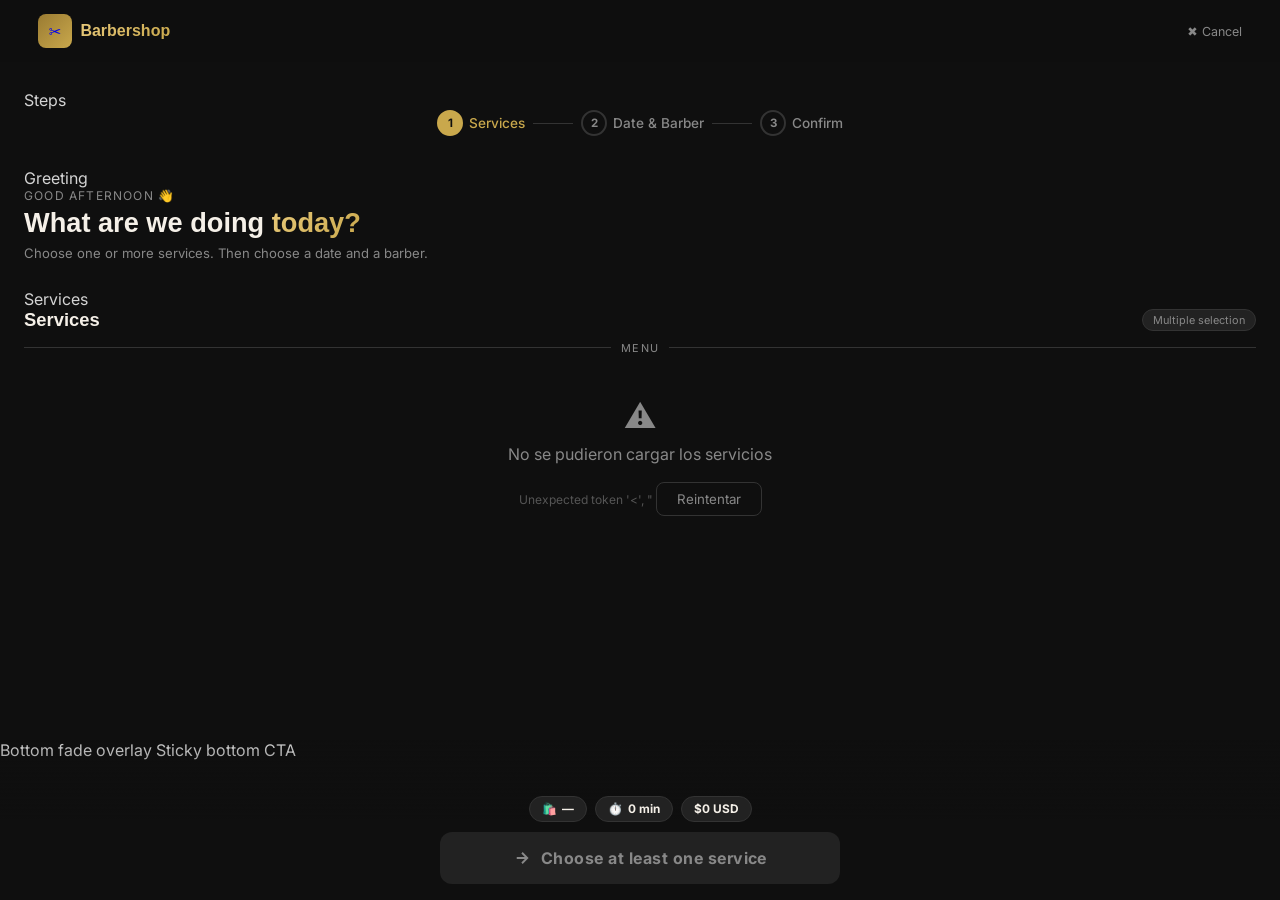
<file: pages/booking.html>
<!DOCTYPE html>

<html lang="es">
<head>
<meta charset="utf-8"/>
<meta name="viewport" content="width=device-width, initial-scale=1.0">
<meta content="#0F0F0F" name="theme-color"/>
<meta content="Selecciona los servicios que deseas reservar." name="description"/>
<title>Step 1 — Select your Services · Barbershop</title>
<link href="https://fonts.googleapis.com" rel="preconnect"/>
<link href="https://fonts.googleapis.com/css2?family=Playfair+Display:wght@600;700&amp;family=Inter:wght@300;400;500;600;700&amp;display=swap" rel="stylesheet"/>
<style>
    /* ─── TOKENS ─── */
    :root{
      --gold:#C9A84C;--gold-l:#E8C97A;--gold-d:#9A7B32;
      --bg:#0F0F0F;--s1:#181818;--s2:#222;--s3:#333;--border:#333;
      --muted:#888;--base:#D4D4D4;--bright:#F5F0E8;
      --green:#27AE60;--red:#E74C3C;
      --serif:Arial, Helvetica, sans-serif;--sans:'Inter',system-ui,sans-serif;
      --tr:all .22s cubic-bezier(.4,0,.2,1);
      --gutter: clamp(12px, 3vw, 80px);
    }
    *,*::before,*::after{box-sizing:border-box;margin:0;padding:0;-webkit-tap-highlight-color:transparent;}
    button:active, .btn:active, .svc-card:active { transform: scale(0.96) !important; transition: transform 0.1s !important; }
    html{scroll-behavior:smooth}
    body{font-family:var(--sans);background:var(--bg);color:var(--base);
         -webkit-font-smoothing:antialiased;min-height:100dvh}
    img{display:block;max-width:100%}

    /* ─── HEADER ─── */
    .app-header{
      position:sticky;top:0;z-index:50;
      background:rgba(15,15,15,.96);backdrop-filter:blur(18px);
    }
    .hdr-inner{
      padding:14px var(--gutter);
    }
    .hdr-top{display:flex;align-items:center;justify-content:space-between;margin-bottom:0px}
    .logo{display:flex;align-items:center;gap:8px;text-decoration:none}
    .logo-mark{width:34px;height:34px;border-radius:8px;
      background:linear-gradient(135deg,var(--gold-d),var(--gold));
      display:flex;align-items:center;justify-content:center;font-size:.95rem}
    .logo-name{font-family:var(--serif);font-size:1rem;font-weight:700;
      background:linear-gradient(135deg,var(--gold-l),var(--gold));
      -webkit-background-clip:text;-webkit-text-fill-color:transparent;background-clip:text}

    /* ─── STEPS BAR ─── */
    .steps{display:flex;align-items:center;gap:0;margin-bottom:32px;justify-content:center;width:100%;}
    .step-item{display:flex;align-items:center;gap:clamp(3px, 1vw, 6px);flex-shrink:0}
    .step-dot{
      width:clamp(20px, 6vw, 26px);height:clamp(20px, 6vw, 26px);border-radius:50%;
      display:flex;align-items:center;justify-content:center;
      font-size:clamp(0.65rem, 2vw, 0.72rem);font-weight:700;
      border:2px solid var(--border);color:var(--muted);
      transition:var(--tr);
    }
    .step-dot.active{background:var(--gold);border-color:var(--gold);color:#0F0F0F}
    .step-dot.done{background:transparent;border-color:var(--green);color:var(--green)}
    .step-label{font-size:clamp(0.7rem, 3.5vw, 0.85rem);font-weight:500;color:var(--muted);transition:var(--tr)}
    .step-label.active{color:var(--gold)}
    .step-label.done{color:var(--green)}
    .step-line{width:clamp(12px, 4vw, 40px);height:1px;background:var(--border);margin:0 clamp(4px, 1.5vw, 8px)}
    .step-line.done{background:var(--green)}

    /* ─── MAIN ─── */
    main{max-width:1400px;margin:0 auto;padding:28px clamp(12px, 3vw, 24px) 200px}

    /* ─── SECTION TITLE ─── */
    .sec-title-row{display:flex;align-items:center;justify-content:space-between;margin-bottom:10px}
    .sec-title{font-family:var(--serif);font-size:1.15rem;font-weight:600;color:var(--bright)}
    .badge-multi{font-size:.68rem;background:var(--s2);border:1px solid var(--border);
      color:var(--muted);padding:3px 10px;border-radius:999px}
    .divider-line{
      display:flex;align-items:center;gap:10px;margin-bottom:18px;
      color:var(--muted);font-size:.68rem;letter-spacing:.12em;text-transform:uppercase
    }
    .divider-line::before,.divider-line::after{
      content:'';flex:1;height:1px;background:var(--border)
    }

    /* ─── SERVICE GRID ─── */
    #services-grid{
      display:grid;
      grid-template-columns:1fr;
      gap:10px;
    }
    @media(min-width:768px){#services-grid{grid-template-columns:repeat(2,1fr)}}
    @media(min-width:1024px){#services-grid{grid-template-columns:repeat(3,1fr)}}

    /* ─── SERVICE CARD ─── */
    .svc-card{
      background: linear-gradient(145deg, rgba(34,34,34,0.6), rgba(20,20,20,0.95));
      backdrop-filter: blur(16px); -webkit-backdrop-filter: blur(16px);
      border: 1px solid rgba(255,255,255,0.06);
      border-top: 1px solid rgba(255,255,255,0.12);
      box-shadow: 0 10px 30px rgba(0,0,0,0.3), inset 0 1px 0 rgba(255,255,255,0.05);
      border-radius:18px;padding:18px;padding-right:48px;
      display:flex;align-items:flex-start;gap:12px;
      cursor:pointer;transition:var(--tr);position:relative;
      user-select:none;
    }
    .svc-card:hover{
      border-color:var(--gold-d);transform:translateY(-2px);
      box-shadow: 0 16px 40px rgba(0,0,0,.5), inset 0 1px 0 rgba(255,255,255,0.05);
    }
    .svc-card.selected{
      border-color:var(--gold);
      background: linear-gradient(145deg, rgba(201,168,76,0.15), rgba(20,20,20,0.95));
      box-shadow:0 0 0 1px rgba(201,168,76,.3),0 8px 30px rgba(0,0,0,.5);
    }
    .svc-icon{
      width:44px;height:44px;border-radius:10px;flex-shrink:0;
      background:linear-gradient(135deg,rgba(154,123,50,.2),rgba(201,168,76,.1));
      border:1px solid rgba(201,168,76,.2);
      display:flex;align-items:center;justify-content:center;font-size:1.25rem;
    }
    .svc-info{flex:1;min-width:0}
    .svc-head{display:flex;align-items:center;justify-content:space-between;gap:6px;margin-bottom:3px}
    .svc-name{font-family:var(--serif);font-size:.95rem;font-weight:600;color:var(--bright)}
    .svc-price{font-size:.85rem;font-weight:700;color:var(--gold);white-space:nowrap}
    .svc-desc{font-size:.74rem;color:var(--muted);line-height:1.5;margin-bottom:7px}
    .svc-dur{
      display:inline-flex;align-items:center;gap:4px;
      font-size:.64rem;color:var(--muted);
      background:rgba(255,255,255,.05);border:1px solid rgba(255,255,255,.07);
      border-radius:999px;padding:2px 8px;
    }
    .svc-check{
      position:absolute;top:12px;right:12px;
      width:20px;height:20px;border-radius:50%;
      border:2px solid var(--border);
      display:flex;align-items:center;justify-content:center;
      font-size:.68rem;font-weight:700;color:transparent;
      background:transparent;transition:var(--tr);flex-shrink:0;
    }
    .svc-card.selected .svc-check{
      border-color:var(--gold);background:var(--gold);color:#0F0F0F
    }

    /* ─── SKELETON ─── */
    .skeleton{background:linear-gradient(90deg,var(--s2) 25%,var(--s3) 50%,var(--s2) 75%);
      background-size:200%;animation:sk 1.4s infinite;border-radius:14px}
    @keyframes sk{0%{background-position:200% 0}100%{background-position:-200% 0}}

    /* ─── BOTTOM BAR ─── */
    .bottom-fade{
      position:fixed;bottom:0;left:0;right:0;height:160px;
      background:linear-gradient(to top,rgba(15,15,15,1) 50%,transparent);
      pointer-events:none;z-index:30;
    }
    .bottom-cta{
      position:fixed;bottom:0;left:0;right:0;z-index:40;
      padding:16px var(--gutter);
      padding-bottom:max(16px,env(safe-area-inset-bottom));
    }
    .bottom-inner{max-width:1400px;margin:0 auto}

    /* Pills */
    .pills{display:flex;justify-content:center;gap:8px;margin-bottom:10px;overflow-x:auto;scrollbar-width:none}
    .pills::-webkit-scrollbar{display:none}
    .pill{
      display:inline-flex;align-items:center;gap:5px;
      background:var(--s2);border:1px solid var(--border);
      border-radius:999px;padding:5px 12px;
      font-size:.74rem;color:var(--muted);white-space:nowrap;flex-shrink:0;
    }
    .pill strong{color:var(--bright)}

    /* CTA button */
    .cta-btn{
      width:100%;max-width:400px;margin:0 auto;padding:16px 24px;border-radius:12px;border:none;cursor:pointer;
      display:flex;align-items:center;justify-content:center;gap:10px;
      font-family:var(--sans);font-size:1rem;font-weight:700;letter-spacing:.03em;
      background:linear-gradient(135deg,var(--gold-d),var(--gold),var(--gold-l));
      color:#0F0F0F;transition:var(--tr);
      box-shadow:0 4px 20px rgba(201,168,76,.3);
      position:relative;overflow:hidden;
    }
    .cta-btn::after{
      content:'';position:absolute;top:0;left:-100%;width:60%;height:100%;
      background:linear-gradient(90deg,transparent,rgba(255,255,255,.2),transparent);
      transition:left .5s;
    }
    .cta-btn:hover:not(:disabled)::after{left:150%}
    .cta-btn:hover:not(:disabled){transform:translateY(-2px);box-shadow:0 8px 28px rgba(201,168,76,.45)}
    .cta-btn:disabled{
      background:var(--s2);color:var(--muted);
      box-shadow:none;cursor:not-allowed;transform:none;
    }
    .cta-btn:disabled::after{display:none}
  </style>
</head>
<body>
<header class="app-header" role="banner">
<div class="hdr-inner">
 <div class="hdr-top">
<a aria-label="Barbería — Inicio" class="logo" href="../index.html">
<div aria-hidden="true" class="logo-mark">✂️</div>
<span class="logo-name">Barbershop</span>
</a>
<a href="../index.html" onmouseenter="this.style.color='var(--gold)'" onmouseleave="this.style.color='var(--muted)'" style="font-size:.78rem;color:var(--muted);text-decoration:none;display:flex;align-items:center;gap:4px;transition:color .2s">
          ✖ Cancel
        </a>
</div>
</div>
</header>
<main aria-labelledby="main-h" role="main">
 Steps 
<nav aria-label="Pasos de reserva" class="steps">
<div class="step-item">
<div aria-current="step" class="step-dot active">1</div>
<span class="step-label active">Services</span>
</div>
<div class="step-line"></div>
<div class="step-item">
<div aria-label="Paso 2 pendiente" class="step-dot">2</div>
<span class="step-label">Date &amp; Barber</span>
</div>
<div class="step-line"></div>
<div class="step-item">
<div aria-label="Paso 3 pendiente" class="step-dot">3</div>
<span class="step-label">Confirm</span>
</div>
</nav>
 Greeting 
<section style="margin-bottom:28px">
<p id="greeting-time" style="font-size:.75rem;color:var(--muted);letter-spacing:.1em;text-transform:uppercase;margin-bottom:4px">Good morning 👋</p>
<h1 id="main-h" style="font-family:var(--serif);font-size:1.7rem;font-weight:700;color:var(--bright);line-height:1.2;margin-bottom:5px">
        What are we doing
        <span style="background:linear-gradient(135deg,var(--gold-l),var(--gold));-webkit-background-clip:text;-webkit-text-fill-color:transparent;background-clip:text">today?</span>
</h1>
<p style="font-size:.82rem;color:var(--muted)">Choose one or more services. Then choose a date and a barber.</p>
</section>
 Services 
<section aria-labelledby="svc-heading">
<div class="sec-title-row">
<h2 class="sec-title" id="svc-heading">Services</h2>
<span class="badge-multi">Multiple selection</span>
</div>
<div class="divider-line">Menu</div>
<div aria-label="Selecciona los servicios" id="services-grid" role="group">
 <div class="skeleton" style="height:88px"></div>
<div class="skeleton" style="height:88px;opacity:.7"></div>
<div class="skeleton" style="height:88px;opacity:.5"></div>
<div class="skeleton" style="height:88px;opacity:.4"></div>
<div class="skeleton" style="height:88px;opacity:.3"></div>
<div class="skeleton" style="height:88px;opacity:.2"></div>
</div>
</section>
</main>
 Bottom fade overlay 
<div aria-hidden="true" class="bottom-fade"></div>
 Sticky bottom CTA 
<div aria-label="Resumen y continuar" class="bottom-cta" role="complementary">
<div class="bottom-inner">
<div aria-live="polite" class="pills" role="status">
<div class="pill">🛍️ <strong id="pill-count">—</strong></div>
<div class="pill">⏱️ <strong id="pill-dur">0 min</strong></div>
<div class="pill"><strong id="pill-price">$0 USD</strong></div>
</div>
<button aria-disabled="true" aria-label="Continue to step 2" class="cta-btn" disabled="" id="btn-continuar" onclick="goToStep2()">
<svg aria-hidden="true" fill="none" height="18" stroke="currentColor" stroke-width="2.5" viewbox="0 0 24 24" width="18"><path d="M5 12h14M12 5l7 7-7 7"></path></svg>
<span id="cta-label">Choose at least one service</span>
</button>
</div>
</div>
<script>
  'use strict';
  const API = '../sistema';

  // Estado
  const state = { servicios: [], selIds: new Set(), totalPrecio: 0, totalDur: 0 };

  // Saludo
  const h = new Date().getHours();
  const grEl = document.getElementById('greeting-time');
  if(grEl) grEl.textContent = h<12?'Good morning 👋':h<19?'Good afternoon 👋':'Good evening 👋';

  // Cargar servicios
  async function loadServicios() {
    const grid = document.getElementById('services-grid');
    try {
      const r    = await fetch(`${API}/obtener_datos.php?tabla=servicios`);
      const json = await r.json();
      state.servicios = json.data || [];
      renderServicios(grid);
    } catch(e) {
      grid.innerHTML = `<div style="padding:24px;text-align:center;color:var(--muted);grid-column:1/-1">
        <p style="font-size:2rem;margin-bottom:8px">⚠️</p>
        <p>No se pudieron cargar los servicios</p>
        <p style="font-size:.75rem;margin-top:4px;color:#555">${e.message}</p>
        <button onclick="loadServicios()" style="margin-top:14px;padding:8px 20px;background:transparent;border:1px solid var(--border);color:var(--muted);border-radius:8px;cursor:pointer;font-family:var(--sans)">Reintentar</button>
      </div>`;
    }
  }

  function renderServicios(grid) {
    grid.innerHTML = '';
    state.servicios.forEach(svc => {
      const card = document.createElement('div');
      card.className = 'svc-card';
      card.id = `svc-${svc.id}`;
      card.setAttribute('role','checkbox');
      card.setAttribute('aria-checked','false');
      card.setAttribute('tabindex','0');
      card.setAttribute('aria-label',`${svc.nombre}, $${svc.precio} USD, ${svc.duracion_min} minutos`);
      card.innerHTML = `
        <div class="svc-icon" aria-hidden="true">${svc.icono||'✂️'}</div>
        <div class="svc-info">
          <div class="svc-head">
            <span class="svc-name">${svc.nombre}</span>
            <span class="svc-price">$${parseFloat(svc.precio).toLocaleString('es-MX')} USD</span>
          </div>
          <p class="svc-desc">${svc.descripcion||''}</p>
          <span class="svc-dur">⏱️ ${svc.duracion_min} min</span>
        </div>
        <div class="svc-check" aria-hidden="true">✓</div>`;
      const toggle = () => toggleSvc(card, svc);
      card.addEventListener('click', toggle);
      card.addEventListener('keydown', e => { if(e.key===' '||e.key==='Enter'){e.preventDefault();toggle();} });
      grid.appendChild(card);
    });
  }

  function toggleSvc(card, svc) {
    const id = svc.id;
    if(state.selIds.has(id)){
      state.selIds.delete(id);
      card.classList.remove('selected');
      card.setAttribute('aria-checked','false');
    } else {
      state.selIds.add(id);
      card.classList.add('selected');
      card.setAttribute('aria-checked','true');
    }
    recalc();
    updateCTA();
  }

  function recalc() {
    state.totalPrecio = 0; state.totalDur = 0;
    state.selIds.forEach(id => {
      const s = state.servicios.find(x => x.id===id);
      if(s){ state.totalPrecio += parseFloat(s.precio); state.totalDur += parseInt(s.duracion_min); }
    });
    const n = state.selIds.size;
    document.getElementById('pill-count').textContent  = n===0?'—':`${n} service${n>1?'s':''}`;
    document.getElementById('pill-dur').textContent    = `${state.totalDur} min`;
    document.getElementById('pill-price').textContent  = `$${state.totalPrecio.toLocaleString('es-MX')} USD`;
  }

  function updateCTA() {
    const btn   = document.getElementById('btn-continuar');
    const label = document.getElementById('cta-label');
    const ok    = state.selIds.size > 0;
    btn.disabled = !ok;
    btn.setAttribute('aria-disabled', String(!ok));
    label.textContent = ok
      ? `Continue — ${state.totalPrecio.toLocaleString('en-US')} USD · ${state.totalDur} min`
      : 'Choose at least one service';
  }

  function goToStep2() {
    if(state.selIds.size === 0) return;
    const selSvcs = state.servicios.filter(s => state.selIds.has(s.id));
    sessionStorage.setItem('bb_step1', JSON.stringify({
      servicios:    selSvcs,
      serviciosIds: [...state.selIds],
      totalPrecio:  state.totalPrecio,
      totalDur:     state.totalDur,
    }));
    window.location.href = 'calendar.html';
  }

  // Cargar branding dinámico
  async function loadBranding() {
    try {
      const res = await fetch(`${API}/obtener_datos.php?tabla=ajustes`);
      const json = await res.json();
      if (json.success && json.data) {
        const d = json.data;
        if (d.site_name) {
          const currentTitle = document.title;
          const stepPrefix = currentTitle.split('·')[0].trim();
          document.title = `${stepPrefix} · ${d.site_name}`;
          document.querySelectorAll('.logo-name').forEach(el => el.textContent = d.site_name);
        }
        document.querySelectorAll('.logo-mark').forEach(logoMark => {
          const src = d.site_logo || '../assets/img/logo.png';
          logoMark.innerHTML = `<img src="${src}" alt="Logo" style="width:100%; height:100%; object-fit:cover; border-radius:inherit;" onerror="this.src='../assets/img/logo.png'">`;
          logoMark.style.background = 'transparent';
        });
      }
    } catch (e) {
      console.error('Error loading branding:', e);
    }
  }

  // Init
  loadBranding();
  loadServicios();
  </script>
</body>
</html>
</file>
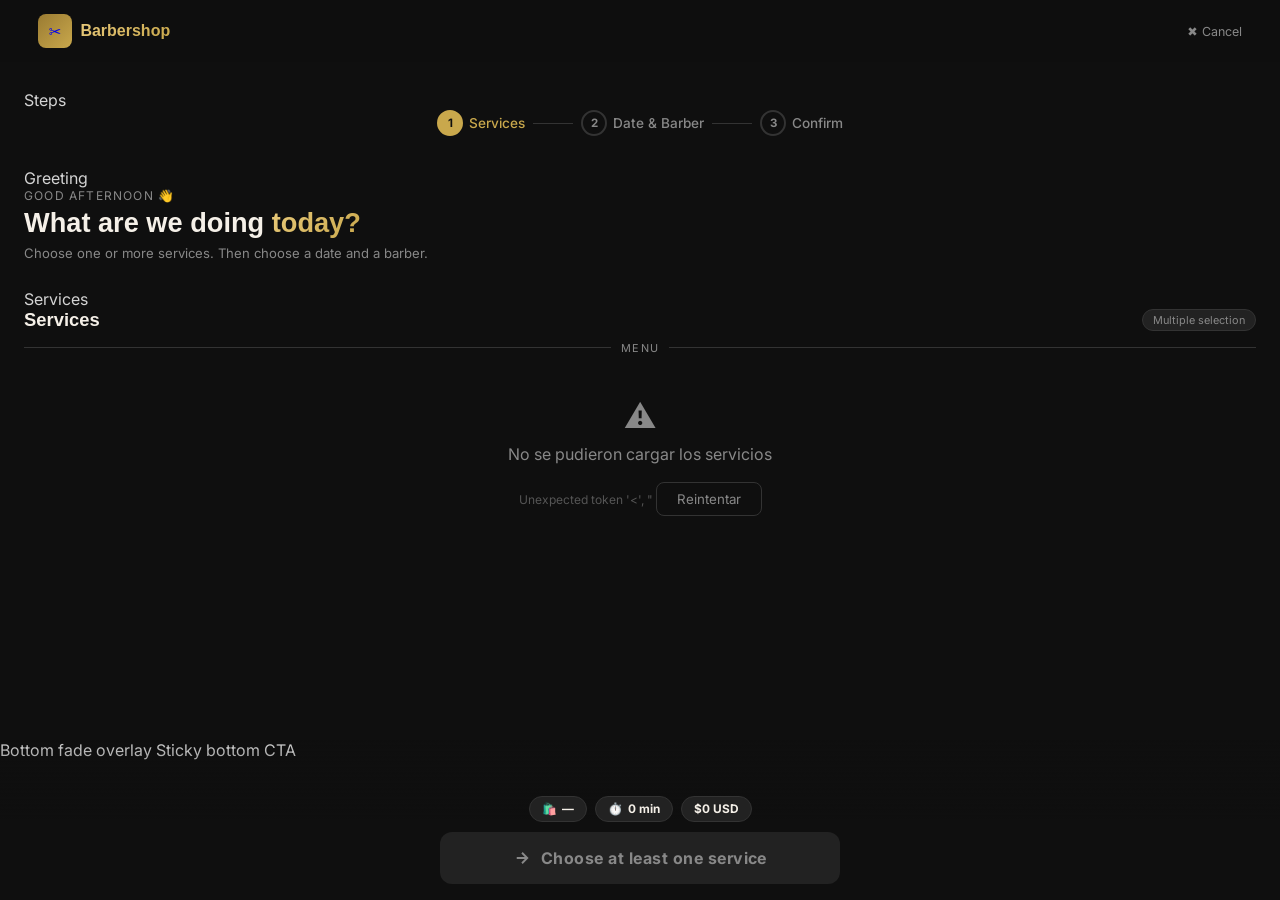
<file: pages/calendar.html>
<!DOCTYPE html>

<html lang="es">
<head>
<meta charset="utf-8"/>
<meta name="viewport" content="width=device-width, initial-scale=1.0">
<meta content="#0F0F0F" name="theme-color"/>
<title>Step 2 — Date and Barber · Barbershop</title>
<link href="https://fonts.googleapis.com" rel="preconnect"/>
<link href="https://fonts.googleapis.com/css2?family=Playfair+Display:wght@600;700&amp;family=Inter:wght@300;400;500;600;700&amp;display=swap" rel="stylesheet"/>
<style>
    :root{
      --gradient-green: linear-gradient(135deg, #2ecc71, #27ae60);
      --gradient-gold: linear-gradient(135deg, #F3A183, #E1B24A);
      --gold:#C9A84C;--gold-l:#E8C97A;--gold-d:#9A7B32;
      --bg:#0F0F0F;--s1:#181818;--s2:#222;--s3:#333;--border:#333;
      --muted:#888;--base:#D4D4D4;--bright:#F5F0E8;
      --green:#27AE60;--red:#E74C3C;
      --serif:Arial, Helvetica, sans-serif;--sans:'Inter',system-ui,sans-serif;
      --tr:all .22s cubic-bezier(.4,0,.2,1);
      --gutter: clamp(12px, 3vw, 80px);
    }
    *,*::before,*::after{box-sizing:border-box;margin:0;padding:0;-webkit-tap-highlight-color:transparent;}
    button:active, .btn:active, .barber-card:active, .time-slot:active, .date-card:active, .cal-nav-btn:active, .cal-day:active:not(.lleno):not(.pasado):not(.cerrado) { transform: scale(0.96) !important; transition: transform 0.1s !important; }
    body{font-family:var(--sans);background:var(--bg);color:var(--base);min-height:100dvh}
    
    .app-header{
      position:sticky;top:0;z-index:50;
      background:rgba(15,15,15,.96);backdrop-filter:blur(18px);
    }
    .hdr-inner{padding:14px var(--gutter);}
    .hdr-top{display:flex;align-items:center;justify-content:space-between;margin-bottom:0px}
    .logo{display:flex;align-items:center;gap:8px;text-decoration:none}
    .logo-mark{width:34px;height:34px;border-radius:8px;background:linear-gradient(135deg,var(--gold-d),var(--gold));display:flex;align-items:center;justify-content:center;font-size:.95rem}
    .logo-name{font-family:var(--serif);font-size:1rem;font-weight:700;color:var(--gold)}
    
    .steps{display:flex;align-items:center;gap:0;margin-bottom:32px;justify-content:center;width:100%;}
    .step-item{display:flex;align-items:center;gap:clamp(3px, 1vw, 6px);flex-shrink:0}
    .step-dot{width:clamp(20px, 6vw, 26px);height:clamp(20px, 6vw, 26px);border-radius:50%;display:flex;align-items:center;justify-content:center;font-size:clamp(0.65rem, 2vw, 0.72rem);font-weight:700;border:2px solid var(--border);color:var(--muted);transition:var(--tr)}
    .step-dot.active{background:var(--gold);border-color:var(--gold);color:#0F0F0F}
    .step-dot.done{background:transparent;border-color:var(--green);color:var(--green)}
    .step-label{font-size:clamp(0.7rem, 3.5vw, 0.85rem);font-weight:500;color:var(--muted);transition:var(--tr)}
    .step-label.active{color:var(--gold)}
    .step-label.done{color:var(--green)}
    .step-line{width:clamp(12px, 4vw, 40px);height:1px;background:var(--border);margin:0 clamp(4px, 1.5vw, 8px)}
    .step-line.done{background:var(--green)}

    main{max-width:1400px;margin:0 auto;padding:28px clamp(12px, 3vw, 24px) 200px}
    .sec-title-row{display:flex;align-items:center;justify-content:space-between;margin-bottom:16px}
    .sec-title{font-family:var(--serif);font-size:1.3rem;font-weight:600;color:var(--gold-l);letter-spacing:0.02em}
    .divider-line{display:flex;align-items:center;gap:10px;margin-bottom:18px;color:var(--muted);font-size:.68rem;letter-spacing:.12em;text-transform:uppercase}
    .divider-line::before,.divider-line::after{content:'';flex:1;height:1px;background:var(--border)}

    /* Dates */
    .dates-scroll{display:flex;gap:10px;justify-content:flex-start;flex-wrap:wrap;padding-bottom:8px}
    .date-card{
      background:var(--bg);border:1px solid var(--border);border-radius:16px;
      min-width:76px;padding:14px 10px;text-align:center;cursor:pointer;transition:var(--tr);
      flex-shrink:0;user-select:none;
    }
    .date-card:hover:not(.selected){border-color:rgba(201,168,76,.4)}
    .date-card.selected{border-color:var(--gold);background:linear-gradient(145deg, rgba(201,168,76,.1), transparent);box-shadow:0 8px 25px rgba(0,0,0,.5)}
    .date-day{font-size:.68rem;text-transform:uppercase;color:var(--muted);margin-bottom:4px;font-weight:600}
    .date-num{font-family:var(--serif);font-size:1.4rem;font-weight:700;color:var(--bright)}
    .date-month{font-size:.65rem;color:var(--muted);margin-top:2px}
    .date-card.selected .date-day,.date-card.selected .date-num{color:var(--gold)}

    /* Barbers */
    #barbers-grid{
      display:flex;flex-wrap:nowrap;justify-content:flex-start;gap:14px;
      overflow-x:auto;scroll-snap-type:x mandatory;padding:12px 8px 32px 8px;
      scroll-behavior:smooth;-webkit-overflow-scrolling:touch;
      width:max-content;max-width:100%;margin:0 auto;
    }
    #barbers-grid::-webkit-scrollbar{display:none;}
    .barber-card{
      width: 170px;flex-shrink:0;scroll-snap-align:center;
      background:linear-gradient(to bottom, var(--s1), var(--bg));border:1px solid var(--border);border-radius:16px;
      overflow:hidden;cursor:pointer;transition:var(--tr);text-align:center;
      opacity: 0.5; pointer-events: none;
    }
    .barber-card.available { opacity: 1; pointer-events: auto; }
    .barber-card:hover:not(.selected){border-color:rgba(201,168,76,.4)}
    .barber-card.selected{border-color:var(--gold);background:linear-gradient(to bottom, rgba(201,168,76,.1), var(--bg));box-shadow:0 8px 30px rgba(0,0,0,.5)}
    .barber-photo-wrap{padding:18px 16px 6px;display:flex;justify-content:center}
    .barber-photo{width:90px;height:90px;border-radius:50%;object-fit:cover;border:2px solid var(--border);filter:grayscale(40%);transition:var(--tr);box-shadow:0 4px 15px rgba(0,0,0,.5)}
    .barber-card.selected .barber-photo{filter:grayscale(0);border-color:var(--gold);box-shadow:0 0 20px rgba(201,168,76,.3)}
    .barber-info{padding:6px 10px 16px}
    .barber-name{font-family:var(--serif);font-size:.9rem;font-weight:600;color:var(--bright);margin-bottom:2px}
    .barber-spec{font-size:.7rem;color:var(--muted);margin-bottom:6px}
    .barber-badge{
      display:inline-block;font-size:.65rem;padding:3px 8px;border-radius:99px;
      background:rgba(255,255,255,.05);color:var(--muted);border:1px solid var(--border);
    }
    .barber-badge.ok{background:rgba(39,174,96,.1);color:var(--green);border-color:rgba(39,174,96,.3)}
    .barber-badge.sold-out{background:rgba(231,76,60,.1);color:var(--red);border-color:rgba(231,76,60,.3)}
    
    /* Timeslots */
    #times-grid{display:grid;grid-template-columns:repeat(3, 1fr);gap:8px}
    .time-slot{
      width: 100%;
      background:var(--bg);border:1px solid var(--border);border-radius:12px;
      padding:12px 0;text-align:center;cursor:pointer;transition:var(--tr);
      font-size:clamp(0.8rem, 2.5vw, 0.9rem);font-weight:600;color:var(--base);
    }
    @media(min-width: 480px){ #times-grid{grid-template-columns:repeat(auto-fill, minmax(95px, 1fr));gap:10px} }
    .time-slot:hover:not(.disabled){border-color:var(--gold);color:var(--gold)}
    .time-slot.selected{background:var(--gold);border-color:var(--gold);color:#0F0F0F}
    .time-slot.covered{background:rgba(201,168,76,.15);border-color:rgba(201,168,76,.4);color:var(--gold)}
    .time-slot.disabled{opacity:0.35;text-decoration:line-through;cursor:not-allowed;background:transparent;border-color:transparent;color:var(--muted)}
    .time-slot.disabled:hover{border-color:transparent}

    /* Summary & CTA */
    .bottom-cta{
      position:fixed;bottom:0;left:0;right:0;z-index:40;
      padding:16px var(--gutter);padding-bottom:max(16px,env(safe-area-inset-bottom));
      background:linear-gradient(to top,rgba(15,15,15,1) 80%,transparent);
    }
    .bottom-inner{max-width:1400px;margin:0 auto}
    .cta-btn{
      width:100%;max-width:400px;margin:0 auto;padding:16px 24px;border-radius:12px;border:none;cursor:pointer;
      display:flex;align-items:center;justify-content:center;gap:10px;
      font-family:var(--sans);font-size:1rem;font-weight:700;
      background:linear-gradient(135deg,var(--gold-d),var(--gold),var(--gold-l));
      color:#0F0F0F;transition:var(--tr);
    }
    .cta-btn:disabled{background:var(--s2);color:var(--muted);cursor:not-allowed}

    /* Premium Calendar Grid UI */
    .cal-day {
      width: clamp(28px, 10vw, 42px); height: clamp(28px, 10vw, 42px); display: flex; align-items: center; justify-content: center;
      border-radius: clamp(8px, 2vw, 12px); font-size: clamp(0.8rem, 3vw, 0.95rem); margin: 0 auto; cursor: pointer; transition: all 0.3s cubic-bezier(0.4, 0, 0.2, 1);
      font-weight: 500;
    }
    .cal-day.empty { background: transparent; cursor: default; }
    .cal-day.hoy { 
      background: var(--gradient-gold); 
      color: #111; 
      font-weight: 800; 
      box-shadow: 0 4px 15px rgba(225, 178, 74, 0.4);
      border: none;
    }
    .cal-day.disponible { 
      background: var(--gradient-green); 
      color: #111; 
      font-weight: 800; 
      box-shadow: 0 4px 15px rgba(39, 174, 96, 0.4);
      border: none; 
    }
    .cal-day.disponible:hover { 
      box-shadow: 0 6px 20px rgba(39, 174, 96, 0.6);
      transform: translateY(-2px) scale(1.05);
    }
    .cal-day.lleno { 
      background: rgba(231, 76, 60, 0.05);
      border: 1px dashed rgba(231, 76, 60, 0.4); 
      color: #e74c3c; 
      cursor: not-allowed;
    }
    .cal-day.pasado { 
      border: 1px solid transparent; 
      color: #444; 
      background: transparent; 
      cursor: not-allowed; 
      opacity: 0.5;
    }
    .cal-day.cerrado { 
      border: 1px solid transparent; 
      color: #555; 
      background: rgba(255,255,255,0.01); 
      cursor: not-allowed; 
      text-decoration: line-through;
    }
    
    .cal-day.selected {
      background: var(--gradient-gold);
      color: #111;
      font-weight: 800;
      box-shadow: 0 0 20px rgba(225, 178, 74, 0.6); 
      transform: scale(1.15) translateY(-2px);
      border: none;
    }
    
    .modal-glass {
      background: rgba(20, 20, 22, 0.85);
      backdrop-filter: blur(16px);
      -webkit-backdrop-filter: blur(16px);
      border: 1px solid rgba(255, 255, 255, 0.1);
      box-shadow: 0 20px 50px rgba(0,0,0,0.6);
    }

    
    /* Responsive Alignment for Mobile */
    @media (max-width: 768px) {
      .dates-scroll {
        justify-content: center;
      }
    }
    .cal-nav-btn:hover { background:rgba(255,255,255,0.1) !important; border-color:var(--gold) !important; color:var(--gold) !important; transform:translateY(-2px); box-shadow:0 6px 15px rgba(225,178,74,0.2); }
  </style>
<style>
    @keyframes fadeIn { from { opacity: 0; backdrop-filter: blur(0px); } to { opacity: 1; backdrop-filter: blur(8px); } }
    .barber-card { transition: all 0.3s cubic-bezier(0.4, 0, 0.2, 1); }
    .barber-card:hover { transform: translateY(-4px); box-shadow: var(--glass-shadow); border-color: rgba(225,178,74,0.4); }
    .cta-btn { background: var(--gradient-gold); border: none; color: #111; font-weight: 800; text-transform: uppercase; letter-spacing: 1px; transition: transform 0.2s, box-shadow 0.2s; }
    .cta-btn:hover:not(:disabled) { transform: translateY(-2px); box-shadow: 0 8px 20px rgba(225,178,74,0.4); }
  </style>
</head>
<body>
<header class="app-header">
<div class="hdr-inner">
<div class="hdr-top">
<a class="logo" href="../index.html">
<div class="logo-mark">✂️</div>
<span class="logo-name">Barbershop</span>
</a>
<a href="booking.html" style="font-size:.78rem;color:var(--muted);text-decoration:none">← Back</a>
</div>
</div>
</header>
<main>
<nav class="steps">
<div class="step-item">
<div class="step-dot done">✓</div>
<span class="step-label done">Services</span>
</div>
<div class="step-line done"></div>
<div class="step-item">
<div class="step-dot active">2</div>
<span class="step-label active">Date &amp; Barber</span>
</div>
<div class="step-line"></div>
<div class="step-item">
<div class="step-dot">3</div>
<span class="step-label">Confirm</span>
</div>
</nav>
<style>
      .booking-layout {
        display: grid;
        grid-template-columns: 1fr;
        gap: 24px;
      }
      @media (min-width: 992px) {
        .booking-layout {
          grid-template-columns: 1fr 1fr;
          gap: 32px;
          align-items: start;
        }
      }
      .panel-card {
        background: linear-gradient(145deg, rgba(34,34,34,0.6), rgba(20,20,20,0.95));
        backdrop-filter: blur(16px);
        -webkit-backdrop-filter: blur(16px);
        border: 1px solid rgba(255,255,255,0.06);
        border-top: 1px solid rgba(255,255,255,0.12);
        border-radius: 24px;
        padding: 28px;
        box-shadow: 0 20px 40px rgba(0,0,0,0.4), inset 0 1px 0 rgba(255,255,255,0.05);
      }
      .panel-title {
        font-family: var(--serif);
        font-size: 1.3rem;
        font-weight: 700;
        color: var(--bright);
        margin-bottom: 20px;
        display: flex;
        align-items: center;
        gap: 10px;
      }
      .panel-title-num {
        background: rgba(201,168,76,0.15);
        color: var(--gold);
        width: 28px;
        height: 28px;
        display: flex;
        align-items: center;
        justify-content: center;
        border-radius: 50%;
        font-size: 0.9rem;
        font-family: var(--sans);
      }
      .empty-state {
        text-align: center;
        padding: 40px 20px;
        color: var(--muted);
        border: 1px dashed rgba(255,255,255,0.1);
        border-radius: 16px;
        font-size: 0.9rem;
      }
    </style>
<div class="booking-layout">
 <div style="display: flex; flex-direction: column; gap: 24px;">

<div class="panel-card">
<h2 class="panel-title"><span class="panel-title-num">1</span> Choose your day</h2>
<button class="cta-btn" id="btn-open-calendar" onclick="openCalendarModal()" style="width:100%; margin:0; background:var(--s1); border:1px solid var(--border); color:var(--bright); font-weight:600; box-shadow:none;">
            🗓️ Open Calendar
          </button>
<div id="selected-date-display" style="margin-top:16px; font-size:1.1rem; color:var(--gold); font-weight:700; display:none; align-items:center; gap:8px; justify-content:center; background:rgba(201,168,76,0.1); padding:12px; border-radius:12px;">
 </div>
</div>

<div class="panel-card" id="sec-barberos" style="display:none; opacity:0; transition:opacity .3s">
<h2 class="panel-title"><span class="panel-title-num">2</span> Choose your barber</h2>
<div id="barbers-grid">
 </div>
</div>
</div>
 <div class="panel-card" style="min-height: 400px; display: flex; flex-direction: column;">
<div style="display: flex; align-items: center; justify-content: space-between; margin-bottom: 20px; flex-wrap: wrap; gap: 10px;">
<h2 class="panel-title" style="margin-bottom:0;"><span class="panel-title-num">3</span> Available hours</h2>
<span id="dur-badge" style="font-size:.75rem;color:var(--gold);background:rgba(201,168,76,0.1);border:1px solid rgba(201,168,76,0.2);padding:6px 14px;border-radius:999px;display:none; font-weight: 600; letter-spacing: 0.3px;"></span>
</div>
<div class="empty-state" id="horarios-empty-state" style="flex: 1; display: flex; flex-direction: column; justify-content: center; align-items: center;">
<div style="font-size: 2rem; margin-bottom: 12px; opacity: 0.5;">🕒</div>
<p>Select a date and a barber first<br/>to see available hours.</p>
</div>
<section id="sec-horarios" style="display:none; opacity:0; transition:opacity .3s">
<div id="times-grid">
 </div>
<div id="delay-msg" style="display:none; margin-top:15px; padding:12px; border:1px solid var(--gold); background:rgba(201,168,76,.1); color:var(--gold); border-radius:8px; font-size:.9rem; line-height:1.4;"></div>
</section>
</div>
</div>
</main>
<div class="bottom-cta">
<div class="bottom-inner">
<button class="cta-btn" disabled="" id="btn-continuar" onclick="goToStep3()">
        Continue to summary →
      </button>
</div>
</div>

<div id="calendar-modal" style="display:none; position:fixed; top:0; left:0; width:100%; height:100%; background:rgba(0,0,0,0.6); z-index:100; align-items:center; justify-content:center; padding:clamp(10px, 3vw, 20px); backdrop-filter:blur(8px); animation: fadeIn 0.3s ease;">
<div class="modal-content modal-glass" style="border-radius:24px; width:100%; max-width:400px; padding:clamp(14px, 4vw, 28px); position:relative;">
<button class="cal-nav-btn" onclick="closeCalendarModal()" style="position:absolute; top:16px; right:16px; background:rgba(255,255,255,0.05); border:1px solid rgba(255,255,255,0.05); color:var(--muted); width:36px; height:36px; border-radius:50%; cursor:pointer; display:flex; align-items:center; justify-content:center; transition:all 0.3s; z-index:10;">
<svg fill="none" height="20" stroke="currentColor" stroke-linecap="round" stroke-linejoin="round" stroke-width="2" viewbox="0 0 24 24" width="20"><path d="M18 6 6 18M6 6l12 12"></path></svg>
</button>
<div style="display:flex; justify-content:space-between; align-items:center; margin-bottom:28px; margin-top:48px;">
<button class="cal-nav-btn" id="cal-prev" onclick="changeMonth(-1)" style="background:rgba(255,255,255,0.05); border:1px solid rgba(255,255,255,0.1); color:var(--bright); border-radius:12px; width:44px; height:44px; cursor:pointer; transition:all 0.3s; display:flex; align-items:center; justify-content:center;">
<svg fill="none" height="20" stroke="currentColor" stroke-linecap="round" stroke-linejoin="round" stroke-width="2" viewbox="0 0 24 24" width="20"><path d="m15 18-6-6 6-6"></path></svg>
</button>
<h3 id="cal-month-year" style="margin:0; background:var(--gradient-gold); -webkit-background-clip:text; -webkit-text-fill-color:transparent; font-family:var(--serif); font-size:1.6rem; font-weight:800; letter-spacing:0.5px;">May 2026</h3>
<button class="cal-nav-btn" id="cal-next" onclick="changeMonth(1)" style="background:rgba(255,255,255,0.05); border:1px solid rgba(255,255,255,0.1); color:var(--bright); border-radius:12px; width:44px; height:44px; cursor:pointer; transition:all 0.3s; display:flex; align-items:center; justify-content:center;">
<svg fill="none" height="20" stroke="currentColor" stroke-linecap="round" stroke-linejoin="round" stroke-width="2" viewbox="0 0 24 24" width="20"><path d="m9 18 6-6-6-6"></path></svg>
</button>
</div>
<div style="display:grid; grid-template-columns:repeat(7, 1fr); gap:clamp(4px, 1.5vw, 8px); text-align:center; margin-bottom:16px;">
<div style="color:var(--muted); font-size:0.75rem; font-weight:800; text-transform:uppercase; letter-spacing:1px;">Su</div>
<div style="color:var(--muted); font-size:0.75rem; font-weight:800; text-transform:uppercase; letter-spacing:1px;">Mo</div>
<div style="color:var(--muted); font-size:0.75rem; font-weight:800; text-transform:uppercase; letter-spacing:1px;">Tu</div>
<div style="color:var(--muted); font-size:0.75rem; font-weight:800; text-transform:uppercase; letter-spacing:1px;">We</div>
<div style="color:var(--muted); font-size:0.75rem; font-weight:800; text-transform:uppercase; letter-spacing:1px;">Th</div>
<div style="color:var(--muted); font-size:0.75rem; font-weight:800; text-transform:uppercase; letter-spacing:1px;">Fr</div>
<div style="color:var(--muted); font-size:0.75rem; font-weight:800; text-transform:uppercase; letter-spacing:1px;">Sa</div>
</div>
<div id="cal-days-grid" style="display:grid; grid-template-columns:repeat(7, 1fr); gap:10px clamp(4px, 1.5vw, 8px);">
 </div>
<div style="margin-top:28px; padding-top:20px; border-top:1px solid rgba(255,255,255,0.08); display:flex; flex-wrap:wrap; gap:16px; font-size:0.8rem; font-weight:500; color:var(--muted); justify-content:center;">
<div style="display:flex; align-items:center; gap:8px;"><span style="display:inline-block; width:18px; height:18px; border-radius:4px; background:var(--gradient-gold); box-shadow:0 2px 8px rgba(225,178,74,0.3);"></span> Today</div>
<div style="display:flex; align-items:center; gap:8px;"><span style="display:inline-block; width:18px; height:18px; border-radius:4px; background:var(--gradient-green); box-shadow:0 2px 8px rgba(39,174,96,0.4);"></span> Avail.</div>
<div style="display:flex; align-items:center; gap:8px;"><span style="display:inline-block; width:18px; height:18px; border-radius:4px; border:1px dashed #e74c3c;"></span> Full</div>
</div>
</div>
</div>
<div id="cal-days-grid" style="display:grid; grid-template-columns:repeat(7, 1fr); gap:8px 6px;">
 </div>
<div style="margin-top:24px; padding-top:16px; border-top:1px solid var(--border); display:flex; flex-wrap:wrap; gap:12px; font-size:0.75rem; color:var(--muted); justify-content:center;">
<div style="display:flex; align-items:center; gap:6px;"><span style="display:inline-block; width:12px; height:12px; border-radius:50%; background:var(--gold); border:2px solid var(--gold);"></span> Today</div>
<div style="display:flex; align-items:center; gap:6px;"><span style="display:inline-block; width:12px; height:12px; border-radius:50%; border:2px solid #27ae60;"></span> Available</div>
<div style="display:flex; align-items:center; gap:6px;"><span style="display:inline-block; width:12px; height:12px; border-radius:50%; border:2px solid #e74c3c;"></span> Full</div>
<div style="display:flex; align-items:center; gap:6px;"><span style="display:inline-block; width:12px; height:12px; border-radius:50%; border:2px solid #444;"></span> Past</div>
</div>


<script>
    const API = '../sistema';

    // 1. Validar state del paso 1
    const step1 = JSON.parse(sessionStorage.getItem('bb_step1') || 'null');
    if(!step1 || !step1.servicios || step1.servicios.length === 0) {
      window.location.href = 'booking.html';
    }

    const state = {
      fecha: null,
      barberoId: null,
      barberoNombre: null,
      horaInicio: null,
      duracion: step1.totalDur || 30
    };

    document.getElementById('dur-badge').textContent = `Requires ${state.duracion} min`;

    let currentCalMonth = new Date().getMonth() + 1;
    let currentCalYear = new Date().getFullYear();

    async function openCalendarModal() {
      document.getElementById('calendar-modal').style.display = 'flex';
      await loadCalendarMonth(currentCalMonth, currentCalYear);
    }

    function closeCalendarModal() {
      document.getElementById('calendar-modal').style.display = 'none';
    }

    async function changeMonth(delta) {
      currentCalMonth += delta;
      if (currentCalMonth > 12) {
        currentCalMonth = 1;
        currentCalYear++;
      } else if (currentCalMonth < 1) {
        currentCalMonth = 12;
        currentCalYear--;
      }
      await loadCalendarMonth(currentCalMonth, currentCalYear);
    }

    async function loadCalendarMonth(m, a) {
      const grid = document.getElementById('cal-days-grid');
      const title = document.getElementById('cal-month-year');
      const meses = ['January','February','March','April','May','June','July','August','September','October','November','December'];
      
      title.textContent = `${meses[m-1]} ${a}`;
      grid.innerHTML = '<div style="grid-column:1/-1; padding:20px; color:var(--muted);">Loading...</div>';

      try {
        const res = await fetch(`${API}/calendario.php?mes=${m}&anio=${a}&duracion=${state.duracion}`, { cache: 'no-store' });
        const json = await res.json();
        
        if (!json.success) throw new Error('Error de API');
        
        grid.innerHTML = '';
        
        const firstDay = new Date(`${a}-${String(m).padStart(2,'0')}-01T12:00:00Z`).getUTCDay();
        for (let i = 0; i < firstDay; i++) {
          grid.innerHTML += `<div class="cal-day empty"></div>`;
        }

        json.data.forEach(dia => {
          const d = new Date(dia.fecha + 'T12:00:00Z').getUTCDate();
          let cls = 'cal-day ' + dia.estado;
          
          let onclick = '';
          if (dia.estado === 'hoy' || dia.estado === 'disponible') {
            onclick = `onclick="selectDate('${dia.fecha}')"`;
          }

          if (state.fecha === dia.fecha) cls += ' selected';

          grid.innerHTML += `<div class="${cls}" ${onclick}>${d}</div>`;
        });
      } catch(e) {
        grid.innerHTML = '<div style="grid-column:1/-1; color:var(--red);">Error loading dates</div>';
      }
    }

    async function selectDate(isodate) {
      closeCalendarModal();
      state.fecha = isodate;
      state.barberoId = null;
      state.horaInicio = null;
      updateCTA();

      const parts = isodate.split('-');
      const d = new Date(isodate + 'T12:00:00Z');
      const dias = ['Sunday','Monday','Tuesday','Wednesday','Thursday','Friday','Saturday'];
      const meses = ['Jan','Feb','Mar','Apr','May','Jun','Jul','Aug','Sep','Oct','Nov','Dec'];
      const text = `${dias[d.getUTCDay()]} ${meses[parseInt(parts[1])-1]}`;
      
      const display = document.getElementById('selected-date-display');
      display.innerHTML = `<span>📅</span> ${text}`;
      display.style.display = 'flex';
      
      document.getElementById('sec-horarios').style.display = 'none';
      const emptyState = document.getElementById('horarios-empty-state');
      if(emptyState) emptyState.style.display = 'flex';
      document.getElementById('times-grid').innerHTML = '';
      
      document.getElementById('sec-barberos').style.display = 'block';
      setTimeout(() => document.getElementById('sec-barberos').style.opacity = '1', 10);
      
      await loadBarberos();
      
      const durBadge = document.getElementById('dur-badge');
      if (durBadge) {
        const slotsNecesarios = calcSlots(state.duracion);
        durBadge.innerHTML = `⏱️ ${state.duracion} min <span style="opacity:0.7; font-weight:400; font-size:0.7rem; margin-left:4px;">(${slotsNecesarios} block${slotsNecesarios > 1 ? 's' : ''})</span>`;
        durBadge.style.display = 'inline-flex';
      }
    }

    function calcSlots(duracion) {
      let b = Math.floor(duracion / 30);
      let rem = duracion % 30;
      if (rem > 10 || b === 0) b++;
      return b;
    }

    function decodeHtml(html) {
      const txt = document.createElement('textarea');
      txt.innerHTML = html;
      return txt.value;
    }

    
    async function loadBarberos() {
      const grid = document.getElementById('barbers-grid');
      grid.innerHTML = '<div style="color:var(--muted);font-size:.85rem">Loading barbers...</div>';
      try {
        const res = await fetch(`${API}/obtener_datos.php?tabla=barberos&activos=1&fecha=${state.fecha}&duracion=${state.duracion}`);
        const json = await res.json();
        renderBarberos(json.data || []);
      } catch(e) {
        grid.innerHTML = '<div style="color:var(--red)">Error loading barbers</div>';
      }
    }

    function renderBarberos(barberos) {
      const grid = document.getElementById('barbers-grid');
      grid.innerHTML = '';
      
      barberos.forEach(b => {
        let card = document.createElement('div');
        const hasSlots = b.slots_disponibles > 0;
        card.className = `barber-card ${hasSlots ? 'available' : ''}`;
        card.id = `bar-${b.id}`;
        
        const badge = hasSlots 
          ? `<span class="barber-badge ok">${b.slots_disponibles} slots</span>`
          : `<span class="barber-badge sold-out">Agotado</span>`;
        
        // Manejar URLs absolutas y relativas de fotos
        let fotoSrc = 'https://via.placeholder.com/150';
        if (b.foto) {
          fotoSrc = (b.foto.startsWith('http') || b.foto.startsWith('data:')) ? b.foto : '../' + b.foto;
        } else if (b.imagen_url) {
          fotoSrc = (b.imagen_url.startsWith('http') || b.imagen_url.startsWith('data:')) ? b.imagen_url : '../' + b.imagen_url;
        }
        
        // Decodificar especialidad para evitar doble escape HTML
        const especialidad = decodeHtml(b.especialidad || 'Barber');
          
        card.innerHTML = `
          <div class="barber-photo-wrap">
            <img src="${fotoSrc}" class="barber-photo" alt="${b.nombre}">
          </div>
          <div class="barber-info">
            <div class="barber-name">${decodeHtml(b.nombre)} ${decodeHtml(b.apellido)}</div>
            <div class="barber-spec">${especialidad}</div>
            ${badge}
          </div>
        `;
        
        if(hasSlots) {
          card.onclick = () => selectBarber(card, b.id, `${decodeHtml(b.nombre)} ${decodeHtml(b.apellido)}`);
        }
        grid.appendChild(card);
      });
    }

    async function selectBarber(cardEl, barberoId, nombre) {
      document.querySelectorAll('.barber-card').forEach(c => c.classList.remove('selected'));
      cardEl.classList.add('selected');
      state.barberoId = barberoId;
      state.barberoNombre = nombre;
      state.horaInicio = null;
      updateCTA();
      
      const emptyState = document.getElementById('horarios-empty-state');
      if(emptyState) emptyState.style.display = 'none';
      
      const secH = document.getElementById('sec-horarios');
      secH.style.display = 'block';
      setTimeout(()=> secH.style.opacity = '1', 10);
      
      const grid = document.getElementById('times-grid');
      grid.innerHTML = '<div style="color:var(--muted);font-size:.85rem;grid-column:1/-1">Loading hours...</div>';
      
      try {
        const res = await fetch(`${API}/disponibilidad.php?barbero_id=${barberoId}&fecha=${state.fecha}&duracion=${state.duracion}`, { cache: 'no-store' });
        const json = await res.json();
        renderHorarios(json.data?.slots || []);
      } catch(e) {
        grid.innerHTML = `<div style="color:var(--red);grid-column:1/-1">Error loading hours</div>`;
      }
    }

    function renderHorarios(slots) {
      const grid = document.getElementById('times-grid');
      const delayMsg = document.getElementById('delay-msg');
      grid.innerHTML = '';
      if (delayMsg) delayMsg.style.display = 'none';
      
      // Si la fecha seleccionada es HOY, deshabilitar horarios que ya pasaron
      const ahora = new Date();
      const hoy = ahora.getFullYear() + '-' + String(ahora.getMonth()+1).padStart(2,'0') + '-' + String(ahora.getDate()).padStart(2,'0');
      if (state.fecha === hoy) {
        const horaActual = String(ahora.getHours()).padStart(2,'0') + ':' + String(ahora.getMinutes()).padStart(2,'0');
        slots.forEach(s => {
          if (s.hora_inicio <= horaActual) {
            s.disponible = false;
          }
        });
      }
      
      // Filtrar: si no hay slots con disponible=true, mostrar mensaje
      const hayDisponibles = slots.some(s => s.disponible);
      if(slots.length === 0 || !hayDisponibles) {
        grid.innerHTML = '<div style="color:var(--muted);font-size:.85rem;grid-column:1/-1">No hay horarios que acomoden tu servicio este día.</div>';
        return;
      }
      
      slots.forEach((s, idx) => {
        let el = document.createElement('button');
        el.className = `time-slot ${!s.disponible ? 'disabled' : ''}`;
        el.textContent = s.hora_inicio;
        if(s.disponible) {
          el.onclick = () => {
            document.querySelectorAll('.time-slot').forEach(c => c.classList.remove('selected', 'covered'));
            
            // Calcular cuántos bloques de 30 min ocupa el servicio
            const slotsNecesarios = calcSlots(state.duracion);
            for(let i = 0; i < slotsNecesarios; i++) {
              const sibling = grid.children[idx + i];
              if(sibling && !sibling.classList.contains('disabled')) {
                if(i === 0) sibling.classList.add('selected');
                else sibling.classList.add('covered');
              }
            }
            
            state.horaInicio = s.hora_inicio;
            
            if (s.retraso_minutos > 0) {
              delayMsg.style.display = 'block';
              delayMsg.innerHTML = `⚠️ <b>Notice:</b> The barber might finish the previous appointment with a delay of <b>approximately ${Math.ceil(s.retraso_minutos)} minutes</b>. You would have to wait that time.`;
            } else {
              delayMsg.style.display = 'none';
            }

            updateCTA();
          };
        } else {
          el.disabled = true;
        }
        grid.appendChild(el);
      });
      
      // Mostrar indicador de duración
      const durBadge = document.getElementById('dur-badge');
      if (durBadge) {
        const slotsNecesarios = calcSlots(state.duracion);
        durBadge.textContent = `Requires ${state.duracion} min (${slotsNecesarios} block${slotsNecesarios > 1 ? 's' : ''} of 30 min)`;
      }
    }

    function updateCTA() {
      const btn = document.getElementById('btn-continuar');
      if(state.fecha && state.barberoId && state.horaInicio) {
        btn.disabled = false;
        btn.textContent = `Confirm for ${state.horaInicio} →`;
      } else {
        btn.disabled = true;
        btn.textContent = 'Complete your selection';
      }
    }

    function goToStep3() {
      if(!state.fecha || !state.barberoId || !state.horaInicio) return;
      sessionStorage.setItem('bb_step2', JSON.stringify({
        fecha: state.fecha,
        barberoId: state.barberoId,
        barberoNombre: state.barberoNombre,
        horaInicio: state.horaInicio
      }));
      window.location.href = 'confirm.html';
    }

    // Cargar branding dinámico
    async function loadBranding() {
      try {
        const res = await fetch(`${API}/obtener_datos.php?tabla=ajustes`);
        const json = await res.json();
        if (json.success && json.data) {
          const d = json.data;
          if (d.site_name) {
            const currentTitle = document.title;
            const stepPrefix = currentTitle.split('·')[0].trim();
            document.title = `${stepPrefix} · ${d.site_name}`;
            document.querySelectorAll('.logo-name').forEach(el => el.textContent = d.site_name);
          }
          document.querySelectorAll('.logo-mark').forEach(logoMark => {
            const src = d.site_logo || '../assets/img/logo.png';
            logoMark.innerHTML = `<img src="${src}" alt="Logo" style="width:100%; height:100%; object-fit:cover; border-radius:inherit;" onerror="this.src='../assets/img/logo.png'">`;
            logoMark.style.background = 'transparent';
          });
        }
      } catch (e) {
        console.error('Error loading branding:', e);
      }
    }

    // Inicializar
    loadBranding();
    openCalendarModal();
  </script>
</body>
</html>
</file>
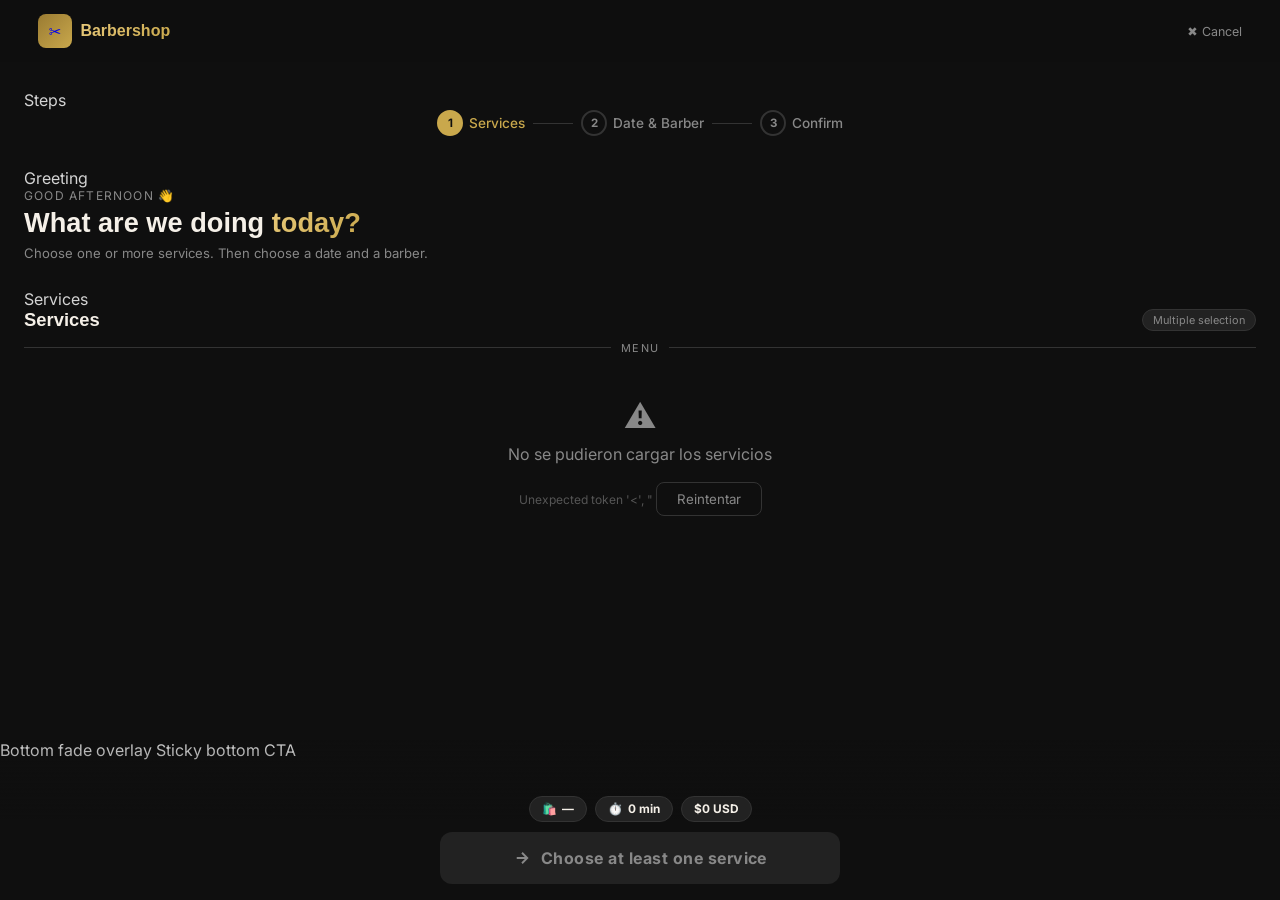
<file: pages/confirm.html>
<!DOCTYPE html>

<html lang="es">
<head>
<meta charset="utf-8"/>
<meta name="viewport" content="width=device-width, initial-scale=1.0">
<meta content="#0F0F0F" name="theme-color"/>
<title>Step 3 — Confirm · Barbershop</title>
<link href="https://fonts.googleapis.com" rel="preconnect"/>
<link href="https://fonts.googleapis.com/css2?family=Cinzel:wght@600;800&amp;family=Playfair+Display:wght@700&amp;family=Inter:wght@400;500;600&amp;family=Noto+Color+Emoji&amp;display=swap" rel="stylesheet"/>
<style>
    :root{
      --gold:#C9A84C;--gold-l:#E8C97A;--gold-d:#9A7B32;
      --bg:#0F0F0F;--s1:#181818;--s2:#222;--s3:#333;--border:#333;
      --muted:#888;--base:#D4D4D4;--bright:#F5F0E8;
      --green:#27AE60;--red:#E74C3C;
      --serif:Arial, Helvetica, sans-serif;--sans:'Inter',system-ui,sans-serif;
      --tr:all .22s cubic-bezier(.4,0,.2,1);
      --gutter: clamp(12px, 3vw, 80px);
    }
    *,*::before,*::after{box-sizing:border-box;margin:0;padding:0}
    body{font-family:var(--sans);background:var(--bg);color:var(--base);min-height:100dvh}
    
    .app-header{position:sticky;top:0;z-index:50;background:rgba(15,15,15,.96);backdrop-filter:blur(18px);}
    .hdr-inner{padding:14px var(--gutter);}
    .hdr-top{display:flex;align-items:center;justify-content:space-between;margin-bottom:0px}
    .logo{display:flex;align-items:center;gap:8px;text-decoration:none}
    .logo-mark{width:34px;height:34px;border-radius:8px;background:linear-gradient(135deg,var(--gold-d),var(--gold));display:flex;align-items:center;justify-content:center;font-size:.95rem}
    .logo-name{font-family:var(--serif);font-size:1rem;font-weight:700;color:var(--gold)}
    
    .steps{display:flex;align-items:center;gap:0;margin-bottom:32px}
    .step-item{display:flex;align-items:center;gap:6px;flex-shrink:0}
    .step-dot{width:26px;height:26px;border-radius:50%;display:flex;align-items:center;justify-content:center;font-size:.72rem;font-weight:700;border:2px solid var(--border);color:var(--muted);transition:var(--tr)}
    .step-dot.active{background:var(--gold);border-color:var(--gold);color:#0F0F0F}
    .step-dot.done{background:transparent;border-color:var(--green);color:var(--green)}
    .step-label{font-size:.72rem;font-weight:500;color:var(--muted);transition:var(--tr)}
    .step-label.active{color:var(--gold)}
    .step-label.done{color:var(--green)}
    .step-line{flex:1;height:1px;background:var(--border);margin:0 8px;min-width:20px}
    .step-line.done{background:var(--green)}

    main{max-width:1400px;margin:0 auto;padding:28px var(--gutter) 100px}
    .confirm-wrapper{max-width:600px;margin:0 auto}
    .sec-title{font-family:var(--serif);font-size:1.4rem;font-weight:700;color:var(--bright);margin-bottom:20px;text-align:center}

    /* Summary Card */
    .summary-card{
      background: linear-gradient(145deg, rgba(34,34,34,0.6), rgba(20,20,20,0.95));
      backdrop-filter: blur(16px); -webkit-backdrop-filter: blur(16px);
      border: 1px solid rgba(255,255,255,0.06);
      border-top: 1px solid rgba(255,255,255,0.12);
      box-shadow: 0 10px 30px rgba(0,0,0,0.3), inset 0 1px 0 rgba(255,255,255,0.05);
      border-radius:24px;padding:24px;margin-bottom:32px;
    }
    .sum-row{display:flex;justify-content:space-between;align-items:center;margin-bottom:12px;padding-bottom:12px;border-bottom:1px solid var(--border)}
    .sum-row:last-child{border-bottom:none;margin-bottom:0;padding-bottom:0}
    .sum-label{font-size:.8rem;color:var(--muted)}
    .sum-val{font-size:.9rem;font-weight:600;color:var(--bright);text-align:right}
    .sum-total{font-family:var(--serif);font-size:1.2rem;color:var(--gold)}

    /* Form */
    .form-group{margin-bottom:16px}
    .form-label{display:block;font-size:.8rem;color:var(--muted);margin-bottom:6px}
    .form-input{
      width:100%;background:var(--s2);border:1px solid var(--border);color:var(--bright);
      padding:14px;border-radius:10px;font-family:var(--sans);font-size:.95rem;transition:var(--tr);
    }
    .form-input:focus{outline:none;border-color:var(--gold);background:var(--s1)}
    
    .cta-btn{
      width:100%;max-width:400px;margin:0 auto;display:block;padding:16px 24px;border-radius:12px;border:none;cursor:pointer;
      font-family:var(--sans);font-size:1rem;font-weight:700;
      background:linear-gradient(135deg,var(--gold-d),var(--gold),var(--gold-l));
      color:#0F0F0F;transition:var(--tr);margin-top:20px;
    }
    .cta-btn:disabled{background:var(--s2);color:var(--muted);cursor:not-allowed}

    /* Success Modal Premium */
    #success-modal{
      position:fixed;top:0;left:0;right:0;bottom:0;
      background:rgba(0,0,0,0.8); backdrop-filter:blur(10px);
      z-index:100;display:flex;align-items:center;justify-content:center;
      opacity:0;pointer-events:none;transition:all .4s cubic-bezier(.4,0,.2,1);
    }
    #success-modal.show{opacity:1;pointer-events:auto;}
    #success-modal .modal-content{
      background:linear-gradient(145deg, var(--s1), var(--bg));
      border:1px solid rgba(201,168,76,0.2);
      border-radius:24px; text-align:center; padding:40px 30px;
      max-width:380px; width:90%;
      box-shadow: 0 20px 50px rgba(0,0,0,0.5), 0 0 0 1px rgba(255,255,255,0.05);
      transform: scale(0.95) translateY(20px); transition:all .4s cubic-bezier(.4,0,.2,1);
    }
    #success-modal.show .modal-content { transform: scale(1) translateY(0); }
    
    .check-circle{
      width:70px;height:70px;border-radius:50%;
      background:linear-gradient(135deg, rgba(201,168,76,0.1), transparent);
      border:2px solid var(--gold);color:var(--gold);
      font-size:32px;display:flex;align-items:center;justify-content:center;
      margin:0 auto 20px; box-shadow: 0 0 20px rgba(201,168,76,0.2);
    }
    .modal-title { font-family:var(--serif); font-size:1.8rem; color:var(--bright); margin-bottom:12px; }
    .modal-desc { color:var(--base); font-size:1rem; line-height:1.6; margin-bottom:20px; }
    .modal-highlight { color:var(--gold); font-weight:600; }
    .modal-divider { width:40px; height:2px; background:var(--gold); margin:0 auto 20px; border-radius:2px; opacity:0.5; }
    
    .modal-btn {
      width:100%; padding:14px 20px; border-radius:12px; border:none; cursor:pointer;
      font-family:var(--sans); font-size:1rem; font-weight:700;
      background:linear-gradient(135deg, var(--gold-d), var(--gold), var(--gold-l));
      color:#0f0f0f; transition:var(--tr);
    }
    .modal-btn:hover { filter: brightness(1.1); transform: translateY(-2px); }
  
    /* Custom Flag Dropdown */
    .custom-lada-wrapper { position: relative; min-width: 130px; width: 140px; }
    .custom-lada-selected {
        background: var(--s2); border: 1px solid var(--border); color: var(--bright);
        border-radius: 12px; padding: 14px; font-family: var(--sans); cursor: pointer;
        display: flex; align-items: center; gap: 8px; user-select: none;
    }
    .custom-lada-options {
        position: absolute; top: calc(100% + 4px); left: 0; width: max-content; min-width: 100%;
        background: var(--s2); border: 1px solid var(--border); border-radius: 12px;
        max-height: 250px; overflow-y: auto; z-index: 99; display: none; box-shadow: 0 10px 30px rgba(0,0,0,0.5);
    }
    .custom-lada-options.open { display: block; }
    .custom-lada-option {
        padding: 10px 14px; display: flex; align-items: center; gap: 8px; cursor: pointer; color: var(--base);
    }
    .custom-lada-option:hover { background: var(--s3); color: var(--bright); }
    .custom-lada-option img, .custom-lada-selected img { width: 20px; height: 15px; object-fit: cover; border-radius: 2px; }
</style>
</head>
<body>
<header class="app-header">
<div class="hdr-inner">
<div class="hdr-top">
<a class="logo" href="../index.html">
<div class="logo-mark">✂️</div>
<span class="logo-name">Barbershop</span>
</a>
<a href="calendar.html" style="font-size:.78rem;color:var(--muted);text-decoration:none">← Back</a>
</div>
</div>
</header>
<main>
<nav class="steps">
<div class="step-item"><div class="step-dot done">✓</div></div>
<div class="step-line done"></div>
<div class="step-item"><div class="step-dot done">✓</div></div>
<div class="step-line done"></div>
<div class="step-item">
<div class="step-dot active">3</div>
<span class="step-label active">Confirm</span>
</div>
</nav>
<div class="confirm-wrapper">
<h1 class="sec-title">Appointment summary</h1>
<div class="summary-card">
<div class="sum-row">
<div class="sum-label">Services</div>
<div class="sum-val" id="sum-svc"></div>
</div>
<div class="sum-row">
<div class="sum-label">Barber</div>
<div class="sum-val" id="sum-barber"></div>
</div>
<div class="sum-row">
<div class="sum-label">Date and Time</div>
<div class="sum-val" id="sum-datetime"></div>
</div>
<div class="sum-row" style="border:none;margin-top:10px">
<div class="sum-label">Total to pay<br/><small style="color:var(--muted)">At the end of the service</small></div>
<div class="sum-val sum-total" id="sum-total"></div>
</div>
</div>
<h2 class="sec-title" style="font-size:1.15rem;margin-bottom:15px">Your Details</h2>
<form id="booking-form" onsubmit="event.preventDefault(); submitBooking();">
<div class="form-group">
<label class="form-label">Full Name *</label>
<input class="form-input" id="inp-nombre" oninput="this.value = this.value.replace(/[^a-zA-ZáéíóúÁÉÍÓÚñÑ\s]/g, '')" placeholder="e.g., John Doe" required="" type="text"/>
</div>
<div class="form-group">
<label class="form-label">Phone *</label>
<div style="display: flex; gap: 8px;">
<select id="inp-lada" style="display:none;" onchange="actualizarLada()" style="background: var(--s2); border: 1px solid var(--border); color: var(--bright); border-radius: 12px; padding: 14px; font-family: 'Noto Color Emoji', inherit; min-width: 130px; width: 140px; text-overflow: ellipsis;">
<option data-max="10" data-min="10" value="+52">🇲🇽 +52 (MX)</option>
<option data-max="10" data-min="10" value="+1">🇺🇸/🇨🇦 +1 (US/CA)</option>
<option data-max="9" data-min="9" value="+34">🇪🇸 +34 (ES)</option>
<option data-max="10" data-min="10" value="+54">🇦🇷 +54 (AR)</option>
<option data-max="10" data-min="10" value="+57">🇨🇴 +57 (CO)</option>
<option data-max="9" data-min="9" value="+56">🇨🇱 +56 (CL)</option>
<option data-max="9" data-min="9" value="+51">🇵🇪 +51 (PE)</option>
<option data-max="9" data-min="9" value="+593">🇪🇨 +593 (EC)</option>
<option data-max="10" data-min="10" value="+58">🇻🇪 +58 (VE)</option>
<option data-max="11" data-min="10" value="+55">🇧🇷 +55 (BR)</option>
<option data-max="8" data-min="8" value="+502">🇬🇹 +502 (GT)</option>
<option data-max="8" data-min="8" value="+503">🇸🇻 +503 (SV)</option>
<option data-max="8" data-min="8" value="+504">🇭🇳 +504 (HN)</option>
<option data-max="8" data-min="8" value="+505">🇳🇮 +505 (NI)</option>
<option data-max="8" data-min="8" value="+506">🇨🇷 +506 (CR)</option>
<option data-max="8" data-min="7" value="+507">🇵🇦 +507 (PA)</option>
<option data-max="8" data-min="8" value="+598">🇺🇾 +598 (UY)</option>
<option data-max="9" data-min="9" value="+595">🇵🇾 +595 (PY)</option>
<option data-max="8" data-min="8" value="+591">🇧🇴 +591 (BO)</option>
<option data-max="10" data-min="10" value="+1809">🇩🇴 +1 809 (DO)</option>
</select>
<input class="form-input" id="inp-telefono" maxlength="10" minlength="10" oninput="this.value = this.value.replace(/[^0-9]/g, '')" placeholder="e.g., 5551234567" required="" style="flex: 1;" type="tel"/>
</div>
</div>
<div class="form-group">
<label class="form-label">Email</label>
<input class="form-input" id="inp-email" placeholder="To send you the receipt (Optional)" type="email"/>
</div>
<div id="error-msg" style="color:var(--red);font-size:.85rem;margin-top:10px;display:none"></div>
<button class="cta-btn" id="btn-submit" type="submit">Confirm Booking</button>
</form>
</div>
</main>

<div id="success-modal">
<div class="modal-content">
<div class="check-circle">✓</div>
<h2 class="modal-title">Booking Confirmed!</h2>
<p class="modal-desc">
        Your spot is secured. We look forward to seeing you on <br/>
<span class="modal-highlight" id="succ-fecha"></span> at <span class="modal-highlight" id="succ-hora"></span>
</p>
<div class="modal-divider"></div>
<p style="color:var(--muted); font-size:0.85rem; margin-bottom:24px;">Thank you for choosing our Barbershop.<br/>See you soon.</p>
<button class="modal-btn" onclick="window.location.href='../index.html'">Back to home</button>
</div>
</div>
<script>
    const API = '../sistema';

    const step1 = JSON.parse(sessionStorage.getItem('bb_step1') || 'null');
    const step2 = JSON.parse(sessionStorage.getItem('bb_step2') || 'null');

    if(!step1 || !step2) window.location.href = 'booking.html';

    // Rellenar resumen
    document.getElementById('sum-svc').innerHTML = step1.servicios.map(s => s.nombre).join('<br>');
    document.getElementById('sum-barber').textContent = step2.barberoNombre;
    
    // Formatear fecha
    const d = new Date(step2.fecha);
    // Ajustar zona horaria si es necesario para evitar off-by-one por UTC
    d.setMinutes(d.getMinutes() + d.getTimezoneOffset()); 
    const options = { weekday: 'long', year: 'numeric', month: 'long', day: 'numeric' };
    const fechaStr = d.toLocaleDateString('en-US', options);
    
    document.getElementById('sum-datetime').innerHTML = `<span style="text-transform:capitalize">${fechaStr}</span><br><span style="color:var(--gold)">${step2.horaInicio}</span>`;
    document.getElementById('sum-total').textContent = `💵${step1.totalPrecio.toLocaleString('en-US')} USD`;

    async function submitBooking() {
      const btn = document.getElementById('btn-submit');
      const err = document.getElementById('error-msg');
      btn.disabled = true;
      btn.textContent = 'Procesando...';
      err.style.display = 'none';

      const nombre = document.getElementById('inp-nombre').value.trim();
      const selLada = document.getElementById('inp-lada');
      const opt = selLada.options[selLada.selectedIndex];
      const lada = opt.value;
      const minL = parseInt(opt.getAttribute('data-min'));
      const maxL = parseInt(opt.getAttribute('data-max'));
      const telefonoNum = document.getElementById('inp-telefono').value.replace(/[^0-9]/g, '');
      const email = document.getElementById('inp-email').value.trim();

      if (telefonoNum.length < minL || telefonoNum.length > maxL) {
        let msg = `El teléfono debe tener ${minL} dígitos para esta región.`;
        if (minL !== maxL) msg = `El teléfono debe tener entre ${minL} y ${maxL} dígitos para esta región.`;
        err.textContent = msg;
        err.style.display = 'block';
        btn.disabled = false;
        btn.textContent = 'Confirm Booking';
        return;
      }
      
      const telefono = lada + ' ' + telefonoNum;

      try {
        const bodyCita = {
          nombre: nombre,
          telefono: telefono,
          email: email,
          barbero_id: step2.barberoId,
          servicios: step1.serviciosIds,
          fecha: step2.fecha,
          hora_inicio: step2.horaInicio
        };

        const resCita = await fetch(`${API}/guardar_cita.php`, {
          method: 'POST',
          headers: {'Content-Type': 'application/json'},
          body: JSON.stringify(bodyCita)
        });
        const jsonCita = await resCita.json();
        if(!resCita.ok || !jsonCita.success) throw new Error(jsonCita.error || jsonCita.message || 'Error creating appointment');

        // Éxito
        sessionStorage.removeItem('bb_step1');
        sessionStorage.removeItem('bb_step2');

        document.getElementById('succ-fecha').textContent = fechaStr;
        document.getElementById('succ-hora').textContent = step2.horaInicio;
        document.getElementById('success-modal').classList.add('show');

      } catch(e) {
        btn.disabled = false;
        btn.textContent = 'Confirm Booking';
        err.textContent = e.message;
        err.style.display = 'block';
      }
    }

    // Cargar branding dinámico
    async function loadBranding() {
      try {
        const res = await fetch(`${API}/obtener_datos.php?tabla=ajustes`);
        const json = await res.json();
        if (json.success && json.data) {
          const d = json.data;
          if (d.site_name) {
            const currentTitle = document.title;
            const stepPrefix = currentTitle.split('·')[0].trim();
            document.title = `${stepPrefix} · ${d.site_name}`;
            document.querySelectorAll('.logo-name').forEach(el => el.textContent = d.site_name);
          }
          document.querySelectorAll('.logo-mark').forEach(logoMark => {
            const src = d.site_logo || '../assets/img/logo.png';
            logoMark.innerHTML = `<img src="${src}" alt="Logo" style="width:100%; height:100%; object-fit:cover; border-radius:inherit;" onerror="this.src='../assets/img/logo.png'">`;
            logoMark.style.background = 'transparent';
          });
        }
      } catch (e) {
        console.error('Error loading branding:', e);
      }
    }
    loadBranding();
  </script>
<script>
    function actualizarLada() {
      const selLada = document.getElementById('inp-lada');
      const opt = selLada.options[selLada.selectedIndex];
      const maxL = opt.getAttribute('data-max');
      const minL = opt.getAttribute('data-min');
      const inp = document.getElementById('inp-telefono');
      inp.maxLength = maxL;
      inp.minLength = minL;
      inp.placeholder = "Ej. " + "1".repeat(maxL);
      // Recortar si ya tenía un valor más largo
      const val = inp.value.replace(/[^0-9]/g, '');
      if (val.length > maxL) {
        inp.value = val.substring(0, maxL);
      } else {
        inp.value = val;
      }
    }
    document.addEventListener('DOMContentLoaded', actualizarLada);
  </script>

<script>
function initCustomLadaDropdown() {
    const select = document.getElementById('inp-lada');
    select.style.display = 'none';
    
    const wrapper = document.createElement('div');
    wrapper.className = 'custom-lada-wrapper';
    
    const selected = document.createElement('div');
    selected.className = 'custom-lada-selected';
    
    const optionsList = document.createElement('div');
    optionsList.className = 'custom-lada-options';
    
    select.parentNode.insertBefore(wrapper, select);
    wrapper.appendChild(selected);
    wrapper.appendChild(optionsList);
    wrapper.appendChild(select); // move select inside wrapper
    
    function getFlagImg(text) {
        const match = text.match(/\(([A-Za-z]{2})\)/);
        let code = match ? match[1].toLowerCase() : 'us';
        return `<img src="https://flagcdn.com/w20/${code}.png" alt="${code}">`;
    }
    
    function updateSelected() {
        const opt = select.options[select.selectedIndex];
        const textWithoutEmoji = opt.text.replace(/^[\s\S]+?(\+\d+)/, '$1');
        selected.innerHTML = getFlagImg(opt.text) + ' ' + textWithoutEmoji + ' <span style="margin-left:auto;font-size:0.8em">▼</span>';
    }
    
    Array.from(select.options).forEach((opt, idx) => {
        const div = document.createElement('div');
        div.className = 'custom-lada-option';
        const textWithoutEmoji = opt.text.replace(/^[\s\S]+?(\+\d+)/, '$1');
        div.innerHTML = getFlagImg(opt.text) + ' ' + textWithoutEmoji;
        div.addEventListener('click', () => {
            select.selectedIndex = idx;
            select.dispatchEvent(new Event('change'));
            updateSelected();
            optionsList.classList.remove('open');
        });
        optionsList.appendChild(div);
    });
    
    selected.addEventListener('click', (e) => {
        optionsList.classList.toggle('open');
        e.stopPropagation();
    });
    
    document.addEventListener('click', () => {
        optionsList.classList.remove('open');
    });
    
    updateSelected();
}
document.addEventListener('DOMContentLoaded', initCustomLadaDropdown);
</script>
</body>
</html>
</file>
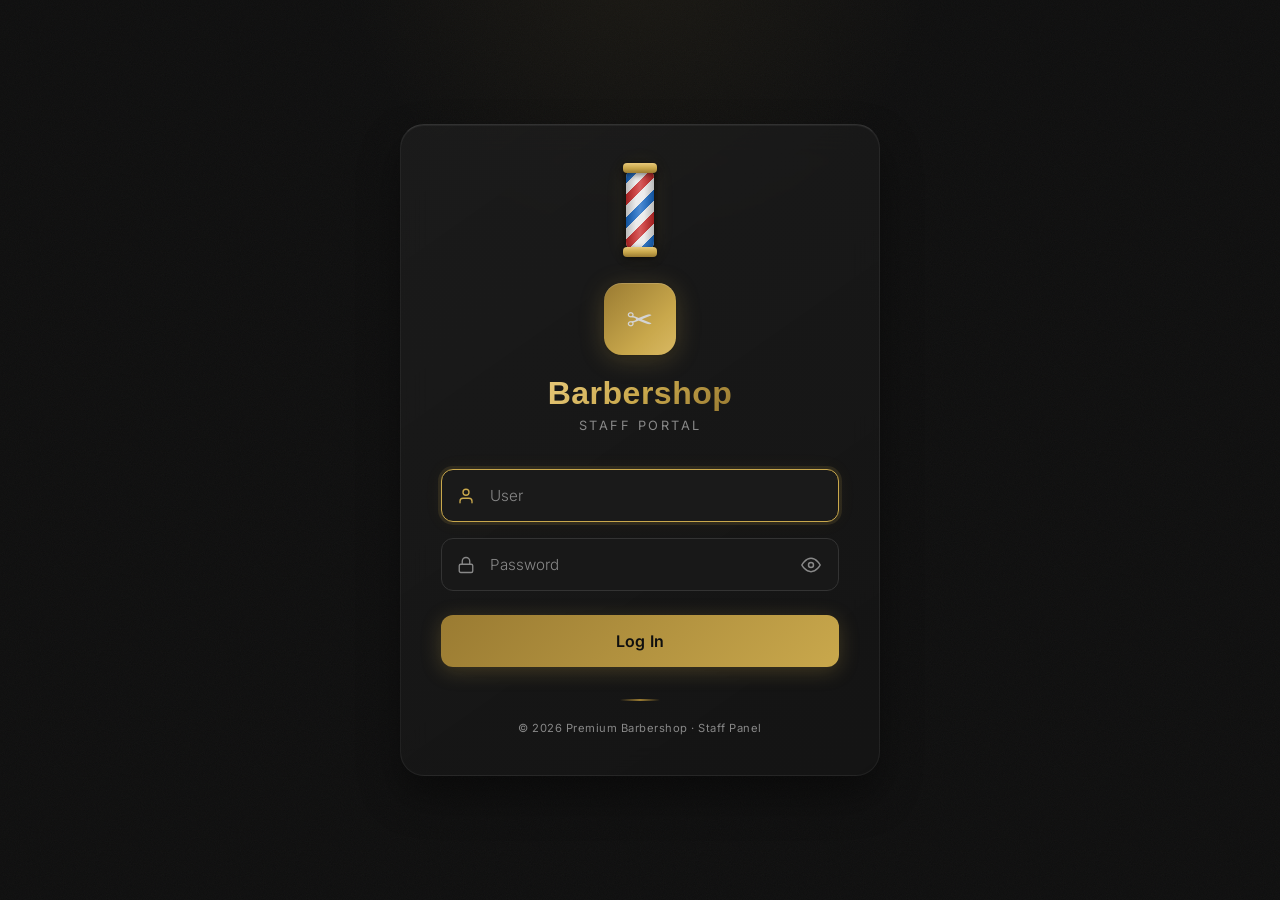
<file: pages/login.html>
<!DOCTYPE html>

<html lang="es">
<head>
<meta charset="utf-8"/>
<meta content="width=device-width, initial-scale=1.0, viewport-fit=cover" name="viewport"/>
<meta content="#0F0F0F" name="theme-color"/>
<title>Log In — Premium Barbershop</title>
<link href="https://fonts.googleapis.com" rel="preconnect"/>
<link crossorigin="" href="https://fonts.gstatic.com" rel="preconnect"/>
<link href="https://fonts.googleapis.com/css2?family=Playfair+Display:ital,wght@0,400;0,600;0,700;1,400&amp;family=Inter:wght@300;400;500;600;700&amp;display=swap" rel="stylesheet"/>
<style>
    /* ── Reset & Base ──────────────────────────────── */
    *, *::before, *::after { margin: 0; padding: 0; box-sizing: border-box; }

    :root {
      --gold: #C9A84C;
      --gold-l: #E8C97A;
      --gold-d: #9A7B32;
      --bg: #0F0F0F;
      --s1: #181818;
      --s2: #222;
      --s3: #2A2A2A;
      --border: #333;
      --muted: #888;
      --base: #D4D4D4;
      --bright: #F5F0E8;
      --green: #27AE60;
      --red: #E74C3C;
      --serif: Arial, Helvetica, sans-serif;
      --sans: 'Inter', system-ui, sans-serif;
    }

    html { height: 100%; }

    body {
      min-height: 100%;
      display: flex;
      flex-direction: column;
      align-items: center;
      justify-content: center;
      background: var(--bg);
      font-family: var(--sans);
      color: var(--base);
      -webkit-font-smoothing: antialiased;
      -moz-osx-font-smoothing: grayscale;
      position: relative;
      overflow-x: hidden;
    }

    /* ── Noise Texture Overlay ─────────────────────── */
    body::before {
      content: '';
      position: fixed;
      inset: 0;
      z-index: 0;
      opacity: 0.035;
      pointer-events: none;
      background-image: url("data:image/svg+xml,%3Csvg viewBox='0 0 256 256' xmlns='http://www.w3.org/2000/svg'%3E%3Cfilter id='n'%3E%3CfeTurbulence type='fractalNoise' baseFrequency='0.85' numOctaves='4' stitchTiles='stitch'/%3E%3C/filter%3E%3Crect width='100%25' height='100%25' filter='url(%23n)'/%3E%3C/svg%3E");
      background-repeat: repeat;
      background-size: 200px 200px;
    }

    /* ── Ambient Glow ──────────────────────────────── */
    body::after {
      content: '';
      position: fixed;
      top: -40%;
      left: 50%;
      transform: translateX(-50%);
      width: 600px;
      height: 600px;
      background: radial-gradient(circle, rgba(201,168,76,0.06) 0%, transparent 70%);
      pointer-events: none;
      z-index: 0;
    }

    /* ── Fade-in Animations ────────────────────────── */
    @keyframes fadeInUp {
      from { opacity: 0; transform: translateY(24px); }
      to   { opacity: 1; transform: translateY(0); }
    }

    @keyframes fadeIn {
      from { opacity: 0; }
      to   { opacity: 1; }
    }

    /* ── Main Container ────────────────────────────── */
    .login-container {
      position: relative;
      z-index: 1;
      width: 100%;
      max-width: 480px;
      padding: 40px;
      display: flex;
      flex-direction: column;
      align-items: center;
      animation: fadeIn 0.8s ease-out;
      background: linear-gradient(145deg, rgba(34,34,34,0.6), rgba(20,20,20,0.95));
      backdrop-filter: blur(16px); -webkit-backdrop-filter: blur(16px);
      border: 1px solid rgba(255,255,255,0.06);
      border-top: 1px solid rgba(255,255,255,0.12);
      box-shadow: 0 20px 40px rgba(0,0,0,0.4), inset 0 1px 0 rgba(255,255,255,0.05);
      border-radius: 24px;
    }

    /* ── Barber Pole ───────────────────────────────── */
    .barber-pole-wrapper {
      width: 28px;
      height: 90px;
      margin-bottom: 28px;
      position: relative;
      animation: fadeInUp 0.7s ease-out both;
      animation-delay: 0.1s;
    }

    .barber-pole {
      width: 100%;
      height: 100%;
      border-radius: 14px;
      overflow: hidden;
      position: relative;
      background: #E8E8E8;
      box-shadow:
        -3px 0 6px rgba(0,0,0,0.4),
        3px 0 6px rgba(0,0,0,0.4),
        inset -4px 0 6px rgba(0,0,0,0.15),
        inset 4px 0 6px rgba(0,0,0,0.15),
        0 0 20px rgba(201,168,76,0.15);
    }

    .barber-pole::before {
      content: '';
      position: absolute;
      top: -100%;
      left: -50%;
      width: 200%;
      height: 300%;
      background: repeating-linear-gradient(
        -45deg,
        #C62828 0px,
        #C62828 8px,
        #E8E8E8 8px,
        #E8E8E8 16px,
        #1565C0 16px,
        #1565C0 24px,
        #E8E8E8 24px,
        #E8E8E8 32px
      );
      animation: spinPole 2s linear infinite;
    }

    /* Cylindrical highlight */
    .barber-pole::after {
      content: '';
      position: absolute;
      inset: 0;
      border-radius: 14px;
      background: linear-gradient(
        90deg,
        rgba(0,0,0,0.2) 0%,
        rgba(255,255,255,0.15) 35%,
        rgba(255,255,255,0.25) 50%,
        rgba(255,255,255,0.15) 65%,
        rgba(0,0,0,0.2) 100%
      );
      pointer-events: none;
    }

    /* Top & bottom caps */
    .barber-pole-wrapper::before,
    .barber-pole-wrapper::after {
      content: '';
      position: absolute;
      left: -3px;
      width: calc(100% + 6px);
      height: 10px;
      border-radius: 4px;
      background: linear-gradient(180deg, var(--gold-l), var(--gold), var(--gold-d));
      box-shadow: 0 2px 6px rgba(0,0,0,0.5);
      z-index: 2;
    }

    .barber-pole-wrapper::before { top: -2px; }
    .barber-pole-wrapper::after  { bottom: -2px; }

    @keyframes spinPole {
      from { transform: translateY(0); }
      to   { transform: translateY(45.25483px); }
    }

    /* ── Logo ──────────────────────────────────────── */
    .logo {
      width: 72px;
      height: 72px;
      border-radius: 18px;
      display: flex;
      align-items: center;
      justify-content: center;
      font-size: 32px;
      background: linear-gradient(135deg, var(--gold-d), var(--gold), var(--gold-l), var(--gold));
      background-size: 200% 200%;
      animation: fadeInUp 0.7s ease-out both, shimmerLogo 4s ease-in-out infinite;
      animation-delay: 0.2s, 0s;
      box-shadow:
        0 4px 24px rgba(201,168,76,0.25),
        0 1px 3px rgba(0,0,0,0.4),
        inset 0 1px 0 rgba(255,255,255,0.15);
      margin-bottom: 20px;
      position: relative;
    }

    @keyframes shimmerLogo {
      0%, 100% { background-position: 0% 50%; }
      50%      { background-position: 100% 50%; }
    }

    /* ── Title & Subtitle ──────────────────────────── */
    .title {
      font-family: var(--serif);
      font-size: 2rem;
      font-weight: 700;
      background: linear-gradient(135deg, var(--gold-l), var(--gold), var(--gold-d));
      -webkit-background-clip: text;
      -webkit-text-fill-color: transparent;
      background-clip: text;
      margin-bottom: 6px;
      animation: fadeInUp 0.7s ease-out both;
      animation-delay: 0.3s;
      letter-spacing: 0.5px;
    }

    .subtitle {
      font-size: 0.8rem;
      color: var(--muted);
      letter-spacing: 2.5px;
      text-transform: uppercase;
      font-weight: 400;
      margin-bottom: 36px;
      animation: fadeInUp 0.7s ease-out both;
      animation-delay: 0.4s;
    }

    /* ── Form ──────────────────────────────────────── */
    .login-form {
      width: 100%;
      display: flex;
      flex-direction: column;
      gap: 16px;
      animation: fadeInUp 0.7s ease-out both;
      animation-delay: 0.5s;
    }

    /* ── Input Group ───────────────────────────────── */
    .input-group {
      position: relative;
      width: 100%;
    }

    .input-group .icon {
      position: absolute;
      left: 16px;
      top: 50%;
      transform: translateY(-50%);
      width: 18px;
      height: 18px;
      color: var(--muted);
      pointer-events: none;
      transition: color 0.3s ease;
    }

    .input-group input {
      width: 100%;
      padding: 16px 16px 16px 48px;
      background: var(--s1);
      border: 1.5px solid var(--border);
      border-radius: 12px;
      color: var(--bright);
      font-family: var(--sans);
      font-size: 0.95rem;
      font-weight: 400;
      outline: none;
      transition: border-color 0.3s ease, box-shadow 0.3s ease, background 0.3s ease;
    }

    .input-group input::placeholder {
      color: var(--muted);
      font-weight: 300;
    }

    .input-group input:focus {
      border-color: var(--gold);
      box-shadow: 0 0 0 3px rgba(201,168,76,0.12), 0 0 20px rgba(201,168,76,0.06);
      background: #1a1a1a;
    }

    .input-group input:focus ~ .icon {
      color: var(--gold);
    }

    /* ── Password Toggle ───────────────────────────── */
    .toggle-password {
      position: absolute;
      right: 14px;
      top: 50%;
      transform: translateY(-50%);
      background: none;
      border: none;
      cursor: pointer;
      color: var(--muted);
      padding: 4px;
      display: flex;
      align-items: center;
      justify-content: center;
      transition: color 0.3s ease;
      border-radius: 6px;
    }

    .toggle-password:hover {
      color: var(--gold);
    }

    .toggle-password svg {
      width: 20px;
      height: 20px;
    }

    .toggle-password .eye-off { display: none; }
    .toggle-password.active .eye-on { display: none; }
    .toggle-password.active .eye-off { display: block; }

    /* ── Submit Button ─────────────────────────────── */
    .btn-submit {
      width: 100%;
      padding: 16px;
      margin-top: 8px;
      border: none;
      border-radius: 12px;
      background: linear-gradient(135deg, var(--gold-d), var(--gold), var(--gold-l));
      background-size: 200% 200%;
      color: #0F0F0F;
      font-family: var(--sans);
      font-size: 1rem;
      font-weight: 600;
      cursor: pointer;
      position: relative;
      overflow: hidden;
      transition: transform 0.2s ease, box-shadow 0.2s ease, background-position 0.4s ease;
      box-shadow: 0 4px 20px rgba(201,168,76,0.25);
      letter-spacing: 0.3px;
    }

    .btn-submit:hover {
      transform: translateY(-1px);
      box-shadow: 0 6px 28px rgba(201,168,76,0.35);
      background-position: 100% 50%;
    }

    .btn-submit:active {
      transform: translateY(0);
      box-shadow: 0 2px 12px rgba(201,168,76,0.2);
    }

    /* Shine sweep on hover */
    .btn-submit::after {
      content: '';
      position: absolute;
      top: 0;
      left: -100%;
      width: 60%;
      height: 100%;
      background: linear-gradient(
        90deg,
        transparent,
        rgba(255,255,255,0.25),
        transparent
      );
      transition: none;
      pointer-events: none;
    }

    .btn-submit:hover::after {
      animation: shineBtn 0.7s ease forwards;
    }

    @keyframes shineBtn {
      from { left: -100%; }
      to   { left: 150%; }
    }

    /* Loading State */
    .btn-submit.loading {
      pointer-events: none;
      opacity: 0.85;
    }

    .btn-submit .btn-text { transition: opacity 0.2s ease; }
    .btn-submit.loading .btn-text { opacity: 0; }

    .btn-submit .spinner {
      position: absolute;
      top: 50%;
      left: 50%;
      transform: translate(-50%, -50%);
      width: 22px;
      height: 22px;
      border: 2.5px solid rgba(15,15,15,0.25);
      border-top-color: #0F0F0F;
      border-radius: 50%;
      opacity: 0;
      transition: opacity 0.2s ease;
      animation: spin 0.7s linear infinite;
    }

    .btn-submit.loading .spinner { opacity: 1; }

    @keyframes spin {
      to { transform: translate(-50%, -50%) rotate(360deg); }
    }

    /* ── Error Message ─────────────────────────────── */
    .error-message {
      width: 100%;
      padding: 14px 16px;
      background: rgba(231,76,60,0.08);
      border: 1.5px solid var(--red);
      border-radius: 12px;
      color: var(--red);
      font-size: 0.85rem;
      font-weight: 500;
      text-align: center;
      display: none;
      line-height: 1.4;
    }

    .error-message.visible {
      display: block;
      animation: shakeIn 0.5s ease-out;
    }

    @keyframes shakeIn {
      0%   { opacity: 0; transform: translateX(0); }
      15%  { opacity: 1; transform: translateX(-10px); }
      30%  { transform: translateX(8px); }
      45%  { transform: translateX(-6px); }
      60%  { transform: translateX(4px); }
      75%  { transform: translateX(-2px); }
      100% { transform: translateX(0); }
    }

    /* ── Divider ───────────────────────────────────── */
    .divider {
      width: 40px;
      height: 1.5px;
      background: linear-gradient(90deg, transparent, var(--gold-d), transparent);
      margin: 32px 0 20px;
      border-radius: 1px;
      animation: fadeInUp 0.7s ease-out both;
      animation-delay: 0.6s;
    }

    /* ── Footer ────────────────────────────────────── */
    .footer {
      font-size: 0.7rem;
      color: var(--muted);
      letter-spacing: 0.5px;
      opacity: 0.6;
      text-align: center;
      animation: fadeInUp 0.7s ease-out both;
      animation-delay: 0.7s;
    }

    /* ── Responsive ────────────────────────────────── */
    @media (max-width: 480px) {
      .login-container {
        padding: 32px 20px;
        width: calc(100% - 32px);
        margin: 16px;
      }

      .title {
        font-size: 1.75rem;
      }
    }

    @media (min-height: 800px) {
      body {
        padding: 40px 0;
      }
    }

    /* ── Selection Color ───────────────────────────── */
    ::selection {
      background: rgba(201,168,76,0.3);
      color: var(--bright);
    }

    /* ── Autofill Styles ───────────────────────────── */
    input:-webkit-autofill,
    input:-webkit-autofill:hover,
    input:-webkit-autofill:focus {
      -webkit-box-shadow: 0 0 0 100px var(--s1) inset !important;
      -webkit-text-fill-color: var(--bright) !important;
      caret-color: var(--bright);
      border-color: var(--border);
      transition: background-color 5000s ease-in-out 0s;
    }
  </style>
</head>
<body>
<div class="login-container">
<div aria-hidden="true" class="barber-pole-wrapper">
<div class="barber-pole"></div>
</div>
<div aria-hidden="true" class="logo">✂️</div>
<h1 class="title">Barbershop</h1>
<p class="subtitle">Staff Portal</p>
<form autocomplete="on" class="login-form" id="loginForm" novalidate="">
<div class="error-message" id="errorMessage" role="alert"></div>
<div class="input-group">
<input autocomplete="username" id="username" name="username" placeholder="User" required="" spellcheck="false" type="text"/>
<svg class="icon" fill="none" stroke="currentColor" stroke-linecap="round" stroke-linejoin="round" stroke-width="1.8" viewbox="0 0 24 24">
<path d="M20 21v-2a4 4 0 0 0-4-4H8a4 4 0 0 0-4 4v2"></path>
<circle cx="12" cy="7" r="4"></circle>
</svg>
</div>
<div class="input-group">
<input autocomplete="current-password" id="password" name="password" placeholder="Password" required="" type="password"/>
<svg class="icon" fill="none" stroke="currentColor" stroke-linecap="round" stroke-linejoin="round" stroke-width="1.8" viewbox="0 0 24 24">
<rect height="11" rx="2" ry="2" width="18" x="3" y="11"></rect>
<path d="M7 11V7a5 5 0 0 1 10 0v4"></path>
</svg>
<button aria-label="Mostrar contraseña" class="toggle-password" id="togglePassword" tabindex="-1" type="button">
<svg class="eye-on" fill="none" stroke="currentColor" stroke-linecap="round" stroke-linejoin="round" stroke-width="1.8" viewbox="0 0 24 24">
<path d="M1 12s4-8 11-8 11 8 11 8-4 8-11 8-11-8-11-8z"></path>
<circle cx="12" cy="12" r="3"></circle>
</svg>
<svg class="eye-off" fill="none" stroke="currentColor" stroke-linecap="round" stroke-linejoin="round" stroke-width="1.8" viewbox="0 0 24 24">
<path d="M17.94 17.94A10.07 10.07 0 0 1 12 20c-7 0-11-8-11-8a18.45 18.45 0 0 1 5.06-5.94M9.9 4.24A9.12 9.12 0 0 1 12 4c7 0 11 8 11 8a18.5 18.5 0 0 1-2.16 3.19m-6.72-1.07a3 3 0 1 1-4.24-4.24"></path>
<line x1="1" x2="23" y1="1" y2="23"></line>
</svg>
</button>
</div>
<button class="btn-submit" id="btnSubmit" type="submit">
<span class="btn-text">Log In</span>
<span class="spinner"></span>
</button>
</form>
<div class="divider"></div>
<p class="footer">© 2026 Premium Barbershop · Staff Panel</p>
</div>
<script>
    (() => {
      // ── API Base URL ───────────────────────────
      const API = '../sistema';

      // ── Dynamic Branding ───────────────────────────
      async function loadBranding() {
        try {
          const res = await fetch(`${API}/obtener_datos.php?tabla=ajustes`);
          const json = await res.json();
          if (json.success && json.data) {
            const data = json.data;
            if (data.site_name) {
              document.title = `Log In — ${data.site_name}`;
              const titleEl = document.querySelector('.title');
              if (titleEl) titleEl.textContent = data.site_name;
              const footerEl = document.querySelector('.footer');
              if (footerEl) footerEl.textContent = `© ${new Date().getFullYear()} ${data.site_name} · Staff Panel`;
            }
            const logoContainer = document.querySelector('.logo');
            if (logoContainer) {
              const src = data.site_logo || '../assets/img/logo.png';
              logoContainer.innerHTML = `<img src="${src}" alt="Logo" style="width: 100%; height: 100%; object-fit: cover; border-radius: inherit;" onerror="this.src='../assets/img/logo.png'">`;
              logoContainer.style.background = 'transparent';
            }
          }
        } catch (e) {
          console.error('Error loading branding', e);
        }
      }
      loadBranding();

      // ── DOM Elements ──────────────────────────────
      const form         = document.getElementById('loginForm');
      const usernameInput = document.getElementById('username');
      const passwordInput = document.getElementById('password');
      const btnSubmit     = document.getElementById('btnSubmit');
      const errorMessage  = document.getElementById('errorMessage');
      const toggleBtn     = document.getElementById('togglePassword');

      // ── Password Toggle ───────────────────────────
      toggleBtn.addEventListener('click', () => {
        const isPassword = passwordInput.type === 'password';
        passwordInput.type = isPassword ? 'text' : 'password';
        toggleBtn.classList.toggle('active', isPassword);
        toggleBtn.setAttribute('aria-label', isPassword ? 'Ocultar contraseña' : 'Mostrar contraseña');
      });

      // ── Show Error ────────────────────────────────
      function showError(message) {
        errorMessage.textContent = message;
        errorMessage.classList.remove('visible');
        // Force reflow to restart animation
        void errorMessage.offsetWidth;
        errorMessage.classList.add('visible');
      }

      function hideError() {
        errorMessage.classList.remove('visible');
      }

      // ── Set Loading State ─────────────────────────
      function setLoading(loading) {
        if (loading) {
          btnSubmit.classList.add('loading');
          btnSubmit.disabled = true;
        } else {
          btnSubmit.classList.remove('loading');
          btnSubmit.disabled = false;
        }
      }

      // ── Form Submit ───────────────────────────────
      form.addEventListener('submit', async (e) => {
        e.preventDefault();
        hideError();

        const username = usernameInput.value.trim();
        const password = passwordInput.value;

        // Basic validation
        if (!username || !password) {
          showError('Please enter your username and password.');
          return;
        }

        setLoading(true);

        try {
          const response = await fetch(`${API}/auth.php`, {
            method: 'POST',
            headers: { 'Content-Type': 'application/json' },
            body: JSON.stringify({ username, password })
          });

          const json = await response.json();

          if (json.status === 'success' || json.success === true) {
            // Mostrar mensaje de éxito visualmente en el botón
            btnSubmit.classList.remove('loading');
            btnSubmit.innerHTML = `<span class="btn-text">Welcome!</span>`;
            btnSubmit.style.background = 'var(--green)';

            // Guardar sesión
            sessionStorage.setItem('tab_auth', 'true');
            if (json.token) localStorage.setItem('mi_token_jwt', json.token);
            if (json.foto)  localStorage.setItem('mi_foto_perfil', json.foto);

            // Retardo de 1 segundo y redirección fluida
            setTimeout(() => {
              const rol = json.rol || json.user?.rol || 'admin';
              if (rol === 'barbero') {
                window.location.replace('staff.html');
              } else {
                // Redirigir a la raíz donde está admin.html
                window.location.replace('admin.html');
              }
            }, 1000);

          } else {
            // API returned an error
            const msg = json.message || json.error || 'Incorrect credentials. Try again.';
            showError(msg);
            setLoading(false);
          }
        } catch (err) {
          showError('Connection error. Check your network and try again.');
          setLoading(false);
        }
      });

      // ── Focus first input on load ─────────────────
      window.addEventListener('DOMContentLoaded', () => {
        usernameInput.focus();
      });
    })();
  </script>

<script>
window.addEventListener('pageshow', function(e) {
    var u = document.getElementById('username');
    var p = document.getElementById('password');
    if(u) u.value = '';
    if(p) p.value = '';
});
</script>
</body>

</html>
</file>
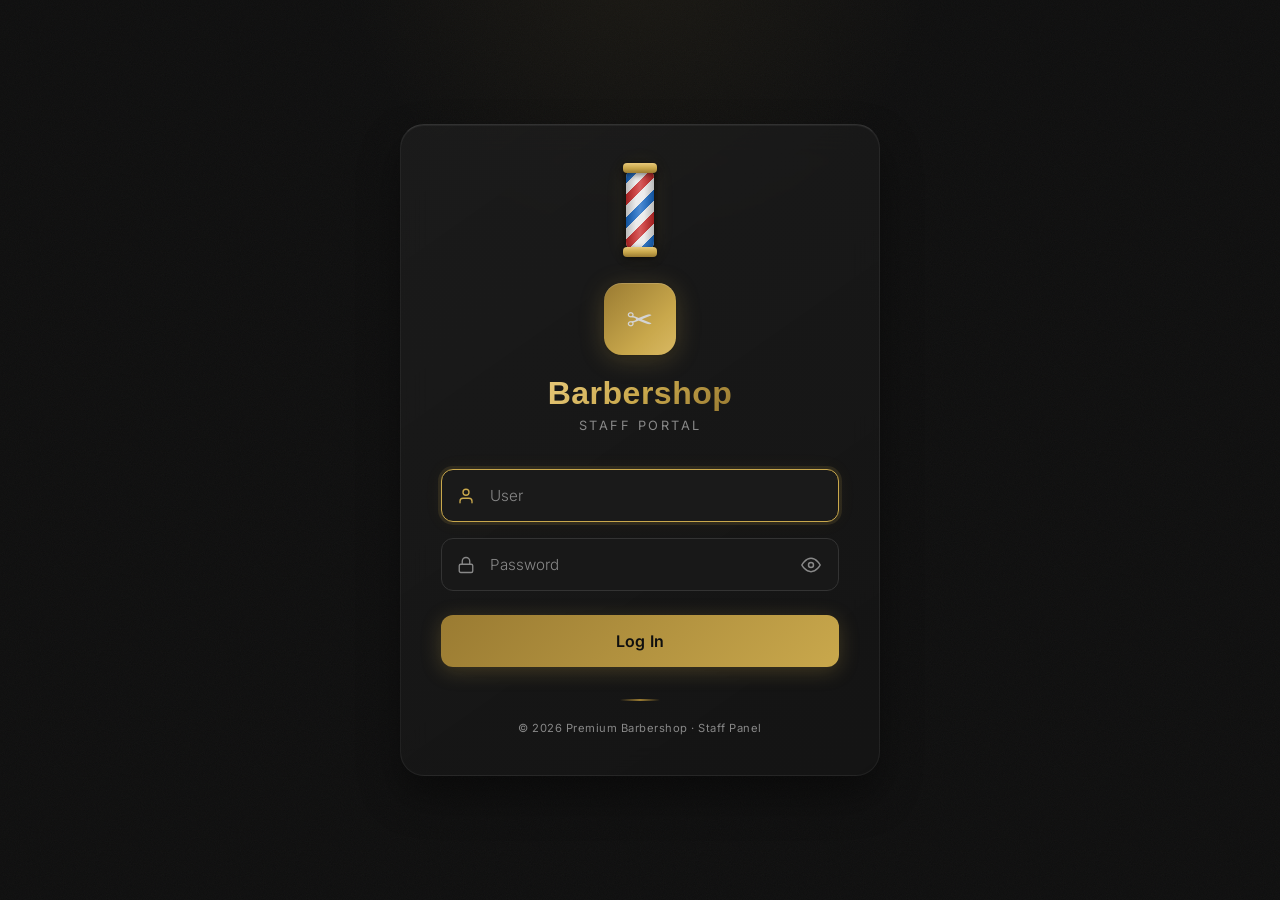
<file: pages/staff.html>
<!DOCTYPE html>

<html lang="es">
<head>
<meta charset="utf-8"/>
<meta name="viewport" content="width=device-width, initial-scale=1.0">
<meta content="#0F0F0F" name="theme-color"/>
<title>My Schedule — Premium Barbershop</title>
<link href="https://fonts.googleapis.com" rel="preconnect"/>
<link href="https://fonts.googleapis.com/css2?family=Playfair+Display:wght@600;700&amp;family=Inter:wght@300;400;500;600;700&amp;display=swap" rel="stylesheet"/>
<style>
    /* â•â•â•â•â•â•â•â•â•â•â• TOKENS â•â•â•â•â•â•â•â•â•â•â• */
    :root {
      --gold:#C9A84C; --gold-l:#E8C97A; --gold-d:#9A7B32; --gradient-gold: linear-gradient(135deg, var(--gold-d), var(--gold), var(--gold-l));
      --bg:#0F0F0F; --s1:#181818; --s2:#222; --s3:#2A2A2A; --border:#333;
      --muted:#888; --base:#D4D4D4; --bright:#F5F0E8;
      --green:#27AE60; --green-bg:rgba(39,174,96,.1); --green-border:rgba(39,174,96,.25);
      --red:#E74C3C; --red-bg:rgba(231,76,60,.1); --red-border:rgba(231,76,60,.25);
      --blue:#3498DB; --blue-bg:rgba(52,152,219,.1); --blue-border:rgba(52,152,219,.25);
      --gold-bg:rgba(201,168,76,.1); --gold-border:rgba(201,168,76,.25);
      --serif:Arial, Helvetica, sans-serif; --sans:'Inter',system-ui,sans-serif;
      --tr:all .22s cubic-bezier(.4,0,.2,1);
      --gutter:16px;
    }
    *,*::before,*::after{box-sizing:border-box;margin:0;padding:0;-webkit-tap-highlight-color:transparent;}
    button:active, .btn-logout:active, .act-btn:active, .cal-day:active:not(.disabled) { transform: scale(0.96) !important; transition: transform 0.1s !important; }
    html{scroll-behavior:smooth}
    body{font-family:var(--sans);background:var(--bg);color:var(--base);
         min-height:100dvh;overflow-x:hidden;
         -webkit-font-smoothing:antialiased}
         
    @media (min-width: 768px) {
      .staff-header { padding: 20px 5% 16px; }
      .dates-bar { justify-content: center; padding-top: 16px; padding-bottom: 16px; }
      .timeline-section { padding: 32px 40px 100px; }
    }
    
    ::-webkit-scrollbar{width:3px}
    ::-webkit-scrollbar-track{background:var(--s1)}
    ::-webkit-scrollbar-thumb{background:var(--gold-d);border-radius:4px}

    /* â•â•â•â•â•â•â•â•â•â•â• HEADER â•â•â•â•â•â•â•â•â•â•â• */
    .staff-header{
      position:sticky;top:0;z-index:50;
      background:rgba(15,15,15,.97);backdrop-filter:blur(20px);
      border-bottom:1px solid var(--border);
      padding:16px var(--gutter) 14px;
    }
    .hdr-row{display:flex;align-items:center;justify-content:space-between;margin-bottom:12px}
    .hdr-greeting{font-size:.72rem;color:var(--muted);text-transform:uppercase;letter-spacing:.14em}
    .hdr-name{font-family:var(--serif);font-size:1.3rem;font-weight:700;color:var(--bright);margin-top:2px}
    .hdr-avatar{
      width:44px;height:44px;border-radius:12px;overflow:hidden;
      border:2px solid var(--gold-d);flex-shrink:0;cursor:pointer;
      position:relative;
    }
    .hdr-avatar img{width:100%;height:100%;object-fit:cover}
    .hdr-actions { display: flex; align-items: center; gap: 12px; }
    .btn-logout {
      background: var(--s2); border: 1px solid var(--border);
      width: 44px; height: 44px; border-radius: 12px;
      display: flex; align-items: center; justify-content: center;
      color: var(--red); cursor: pointer; transition: var(--tr);
    }
    .btn-logout:hover { background: var(--red-bg); border-color: var(--red-border); }
    .btn-logout svg { width: 18px; height: 18px; }

    /* Summary pills */
    .hdr-pills{display:flex;gap:8px;flex-wrap:wrap}
    .pill{
      display:inline-flex;align-items:center;gap:5px;
      padding:8px 16px;border-radius:999px;font-size:.9rem;font-weight:600;
      border:1px solid var(--border);background:var(--s2);
    }
    .pill-gold{border-color:var(--gold-border);color:var(--gold);background:var(--gold-bg)}
    .pill-green{border-color:var(--green-border);color:var(--green);background:var(--green-bg)}
    .pill-blue{border-color:var(--blue-border);color:var(--blue);background:var(--blue-bg)}
    .cal-day {
      width: 38px; height: 38px; display: flex; align-items: center; justify-content: center;
      border-radius: 12px; font-size: 0.95rem; margin: 0 auto; cursor: pointer; transition: all 0.3s cubic-bezier(0.4, 0, 0.2, 1);
      font-weight: 500; color: var(--bright);
    }
    .cal-day:hover {
      background: var(--s2);
    }
    .cal-day.empty { background: transparent; cursor: default; }
    .cal-day.empty:hover { background: transparent; }
    .cal-day.cerrado { 
      color: #555; 
      background: rgba(255,255,255,0.02); 
      cursor: not-allowed; 
      text-decoration: line-through;
    }
    .cal-day.cerrado:hover { background: rgba(255,255,255,0.02); }
    .cal-day.hoy {
      border: 2px solid var(--gold);
      color: var(--gold);
      font-weight: 800;
    }
    .cal-day.con_citas_futuras {
      background: var(--green-bg);
      border: 1px solid var(--green);
      color: var(--green);
      font-weight: 700;
    }
    .cal-day.con_citas_pasadas {
      background: rgba(39, 174, 96, 0.05);
      border: 1px dashed rgba(39, 174, 96, 0.4);
      color: rgba(39, 174, 96, 0.8);
    }
    .cal-day.selected {
      background: var(--gradient-gold);
      color: #111;
      font-weight: 800;
      box-shadow: 0 0 20px rgba(225, 178, 74, 0.6); 
      transform: scale(1.15) translateY(-2px);
      border: none;
    }
    .modal-glass {
      background: rgba(20, 20, 22, 0.85);
      backdrop-filter: blur(16px);
      -webkit-backdrop-filter: blur(16px);
      border: 1px solid rgba(255, 255, 255, 0.1);
      box-shadow: 0 20px 50px rgba(0,0,0,0.6);
    }
    .timeline-section{padding:12px var(--gutter) 100px; max-width:900px; margin:0 auto;}
    .tl-label{
      font-size:.68rem;color:var(--muted);text-transform:uppercase;
      letter-spacing:.14em;margin-bottom:12px;
      display:flex;align-items:center;gap:8px;
    }
    .tl-label::after{content:'';flex:1;height:1px;background:var(--border)}

    .timeline{position:relative;margin-left:50px}
    .timeline::before{
      content:'';position:absolute;top:0;bottom:0;left:0;
      width:2px;background:var(--border);border-radius:1px;
    }
    /* Now marker */
    .now-marker{
      position:absolute;left:-5px;width:12px;height:12px;
      background:var(--red);border-radius:50%;z-index:5;
      box-shadow:0 0 8px rgba(231,76,60,.5);
      animation:nowPulse 2s infinite;
    }
    .now-line{
      position:absolute;left:0;right:0;height:2px;
      background:var(--red);z-index:4;opacity:.5;
    }
    @keyframes nowPulse{0%,100%{transform:scale(1);opacity:1}50%{transform:scale(1.3);opacity:.6}}

    /* Slot row */
    .slot{position:relative;min-height:60px;padding-left:24px;border-bottom:1px dashed rgba(51,51,51,.5)}
    .slot-time{
      position:absolute;left:-58px;top:-1px;width:46px;text-align:right;
      font-size:.7rem;font-weight:600;color:var(--muted);font-variant-numeric:tabular-nums;
    }
    .slot-dot{
      position:absolute;left:-4px;top:6px;width:8px;height:8px;
      border-radius:50%;background:var(--s3);border:2px solid var(--border);z-index:2;
    }
    .slot.has-appt .slot-dot{background:var(--gold);border-color:var(--gold)}
    .slot.completed .slot-dot{background:var(--green);border-color:var(--green)}
    .slot.no-show .slot-dot{background:var(--red);border-color:var(--red)}

    /* Empty slot */
    .slot-empty{
      padding:8px 14px;font-size:.72rem;color:rgba(136,136,136,.4);
      font-style:italic;
    }

    /* ——————————— APPOINTMENT CARD ——————————— */
    .appt-card{
      margin:4px 0 4px 0;padding:14px;border-radius:14px;
      background: linear-gradient(145deg, rgba(34,34,34,0.6), rgba(20,20,20,0.95));
      backdrop-filter: blur(16px); -webkit-backdrop-filter: blur(16px);
      border: 1px solid rgba(255,255,255,0.06);
      border-top: 1px solid rgba(255,255,255,0.12);
      box-shadow: 0 10px 30px rgba(0,0,0,0.3), inset 0 1px 0 rgba(255,255,255,0.05);
      transition:var(--tr);position:relative;overflow:hidden;
    }
    .appt-card::before{
      content:'';position:absolute;left:0;top:0;bottom:0;width:3px;
      border-radius:3px 0 0 3px;
    }
    /* State colors */
    .appt-card.st-pendiente{border-color:var(--gold-border)}
    .appt-card.st-pendiente::before{background:var(--gold)}
    .appt-card.st-en_silla{border-color:var(--blue-border);background:var(--blue-bg)}
    .appt-card.st-en_silla::before{background:var(--blue)}
    .appt-card.st-completada{border-color:var(--green-border);background:var(--green-bg);opacity:.75}
    .appt-card.st-completada::before{background:var(--green)}
    .appt-card.st-no_asistio{border-color:var(--red-border);background:var(--red-bg);opacity:.6}
    .appt-card.st-no_asistio::before{background:var(--red)}
    .appt-card.st-no_catalogada{border-color:var(--border);background:var(--s1);opacity:.6}
    .appt-card.st-no_catalogada::before{background:var(--muted)}

    .appt-top{display:flex;align-items:flex-start;justify-content:space-between;gap:8px;margin-bottom:8px}
    .appt-client{font-weight:700;font-size:.88rem;color:var(--bright);line-height:1.2}
    .appt-time{font-size:.68rem;color:var(--muted);margin-top:1px}
    .appt-status{
      font-size:.6rem;font-weight:700;text-transform:uppercase;letter-spacing:.08em;
      padding:3px 9px;border-radius:999px;white-space:nowrap;flex-shrink:0;
    }
    .appt-status.st-pendiente{background:var(--gold-bg);color:var(--gold);border:1px solid var(--gold-border)}
    .appt-status.st-en_silla{background:var(--blue-bg);color:var(--blue);border:1px solid var(--blue-border)}
    .appt-status.st-completada{background:var(--green-bg);color:var(--green);border:1px solid var(--green-border)}
    .appt-status.st-no_asistio{background:var(--red-bg);color:var(--red);border:1px solid var(--red-border)}
    .appt-status.st-no_catalogada{background:rgba(255,255,255,.05);color:var(--muted);border:1px solid var(--border)}

    .appt-services{
      display:flex;flex-wrap:wrap;gap:4px;margin-bottom:10px;
    }
    .appt-svc-chip{
      font-size:.65rem;padding:3px 8px;border-radius:999px;
      background:rgba(255,255,255,.05);border:1px solid var(--border);
      color:var(--base);
    }
    .appt-dur{font-size:.65rem;padding:3px 8px;border-radius:999px;
      background:rgba(255,255,255,.05);border:1px solid var(--border);
      color:var(--muted);
    }

    .appt-actions{display:flex;gap:6px;flex-wrap:wrap}
    .act-btn{
      display:inline-flex;align-items:center;gap:4px;
      padding:10px 14px;border-radius:10px;border:none;
      font-size:.75rem;font-weight:700;cursor:pointer;
      transition:var(--tr);letter-spacing:.02em;
    }
    .act-btn:active{transform:scale(.96)}
    .act-btn svg{width:14px;height:14px;flex-shrink:0}
    .act-start{background:var(--blue);color:#fff}
    .act-start:hover{background:#2980B9}
    .act-finish{background:var(--green);color:#fff}
    .act-finish:hover{background:#1e8449}
    .act-noshow{background:var(--s3);color:var(--muted);border:1px solid var(--border)}
    .act-noshow:hover{border-color:var(--red);color:var(--red)}
    .act-wa{
      background:#25D366;color:#fff;padding:7px 10px;border-radius:10px;
      border:none;cursor:pointer;transition:var(--tr);display:inline-flex;
      align-items:center;justify-content:center;
    }
    .act-wa:hover{background:#1ebe5d}

    /* ——————————— EMPTY STATE ——————————— */
    .empty-day{
      text-align:center;padding:60px 20px;
    }
    .empty-icon{font-size:3rem;margin-bottom:12px;opacity:.3}
    .empty-title{font-family:var(--serif);font-size:1.1rem;color:var(--bright);margin-bottom:6px}
    .empty-sub{font-size:.8rem;color:var(--muted);line-height:1.5}

    /* ——————————— LOADING ——————————— */
    .loading-spinner{
      display:flex;align-items:center;justify-content:center;padding:60px 0;
    }
    .spinner{
      width:28px;height:28px;border:3px solid var(--border);
      border-top-color:var(--gold);border-radius:50%;
      animation:spin .7s linear infinite;
    }
    @keyframes spin{to{transform:rotate(360deg)}}
    .toast{
      position:fixed;bottom:24px;left:50%;transform:translateX(-50%) translateY(100px);
      background:var(--s2);border:1px solid var(--border);color:var(--bright);
      padding:12px 20px;border-radius:14px;font-size:.82rem;font-weight:600;
      z-index:200;box-shadow:0 8px 32px rgba(0,0,0,.5);
      transition:transform .3s ease, opacity .3s ease;opacity:0;
      display:flex;align-items:center;gap:8px;max-width:90vw;
    }
    .toast.show{transform:translateX(-50%) translateY(0);opacity:1}
    .toast-icon{font-size:1.1rem;flex-shrink:0}
  </style>
</head>
<body>
<header class="staff-header">
<div class="hdr-row">
<div>
<p class="hdr-greeting" id="hdr-greeting">Good morning</p>
<h1 class="hdr-name" id="hdr-name">Charles</h1>
</div>
<div class="hdr-actions">
<div class="hdr-avatar" id="hdr-avatar">
<img alt="Profile Picture" src="../assets/img/barbers/carlos.png"/>
</div>
<button class="btn-logout" onclick="app.logout()" title="Log Out">
<svg fill="none" stroke="currentColor" stroke-width="2.5" viewbox="0 0 24 24"><path d="M9 21H5a2 2 0 01-2-2V5a2 2 0 012-2h4"></path><polyline points="16 17 21 12 16 7"></polyline><line x1="21" x2="9" y1="12" y2="12"></line></svg>
</button>
</div>
</div>
<div class="hdr-pills" id="hdr-pills">
<span class="pill pill-gold" id="pill-citas">📅 — appointments today</span>
<span class="pill pill-green" id="pill-next">⏳ Loading...</span>
</div>
</header>
<div class="date-selector-wrap" style="padding: 12px var(--gutter); max-width: 900px; margin: 0 auto;">
<button onclick="openCalendarModal()" style="width: 100%; background: var(--s2); border: 1px solid var(--border); border-radius: 12px; padding: 14px 16px; display: flex; align-items: center; justify-content: space-between; cursor: pointer; color: var(--bright); font-family: inherit; font-size: 1rem; transition: var(--tr);">
<span style="font-weight: 600;">Select Date</span>
<div style="display: flex; align-items: center; gap: 8px;">
<span id="selected-date-lbl" style="color: var(--gold); font-weight: 700;"></span>
<svg fill="none" stroke="currentColor" stroke-width="2" style="width: 20px; height: 20px;" viewbox="0 0 24 24"><rect height="18" rx="2" ry="2" width="18" x="3" y="4"></rect><line x1="16" x2="16" y1="2" y2="6"></line><line x1="8" x2="8" y1="2" y2="6"></line><line x1="3" x2="21" y1="10" y2="10"></line></svg>
</div>
</button>
</div>
<section class="timeline-section">
<div class="tl-label" id="tl-label">Schedule of the day</div>
<div id="timeline-container">
<div class="loading-spinner"><div class="spinner"></div></div>
</div>
</section>
<div class="toast" id="toast">
<span class="toast-icon"></span>
<span class="toast-msg"></span>
</div>

<div id="calendar-modal" style="display:none; position:fixed; top:0; left:0; width:100%; height:100%; background:rgba(0,0,0,0.6); z-index:100; align-items:center; justify-content:center; padding:20px; backdrop-filter:blur(8px); animation: fadeIn 0.3s ease;">
<div class="modal-content modal-glass" style="border-radius:24px; width:100%; max-width:400px; padding:28px; position:relative;">
<button onclick="closeCalendarModal()" style="position:absolute; top:16px; right:20px; background:rgba(255,255,255,0.1); border:none; color:var(--bright); width:32px; height:32px; border-radius:50%; font-size:1.2rem; cursor:pointer; display:flex; align-items:center; justify-content:center; transition:background 0.2s;">×</button>
<div style="display:flex; justify-content:space-between; align-items:center; margin-bottom:28px; margin-top:36px;">
<button id="cal-prev" onclick="changeMonth(-1)" onmouseout="this.style.background='var(--s2)';this.style.borderColor='var(--border)'" onmouseover="this.style.background='var(--s3)';this.style.borderColor='var(--gold)'" style="background:var(--s2); border:1px solid var(--border); color:var(--gold); border-radius:50%; width:44px; height:44px; cursor:pointer; transition:var(--tr); display:flex; align-items:center; justify-content:center;">
<svg fill="none" stroke="currentColor" stroke-width="2" style="width:22px;height:22px;" viewbox="0 0 24 24"><polyline points="15 18 9 12 15 6"></polyline></svg>
</button>
<h3 id="cal-month-year" style="margin:0; color:var(--gold); font-family:var(--serif); font-size:1.5rem; font-weight:800; letter-spacing:0.5px; text-transform:capitalize;"></h3>
<button id="cal-next" onclick="changeMonth(1)" onmouseout="this.style.background='var(--s2)';this.style.borderColor='var(--border)'" onmouseover="this.style.background='var(--s3)';this.style.borderColor='var(--gold)'" style="background:var(--s2); border:1px solid var(--border); color:var(--gold); border-radius:50%; width:44px; height:44px; cursor:pointer; transition:var(--tr); display:flex; align-items:center; justify-content:center;">
<svg fill="none" stroke="currentColor" stroke-width="2" style="width:22px;height:22px;" viewbox="0 0 24 24"><polyline points="9 18 15 12 9 6"></polyline></svg>
</button>
</div>
<div style="display:grid; grid-template-columns:repeat(7, 1fr); gap:8px; text-align:center; font-size:0.8rem; font-weight:700; color:var(--muted); margin-bottom:16px; text-transform:uppercase; letter-spacing:1px;">
<div>D</div><div>L</div><div>M</div><div>M</div><div>J</div><div>V</div><div>S</div>
</div>
<div id="cal-days-grid" style="display:grid; grid-template-columns:repeat(7, 1fr); gap:8px 4px;">
 </div>
</div>
</div>
<script>
  (() => {
    /* ——— Config ——— */
    const API = '../sistema';

    // 🛡️ Interceptor Global de Fetch para Inyectar JWT
    const originalFetch = window.fetch;
    window.fetch = async function() {
      let [resource, config] = arguments;
      if (typeof resource === 'string' && resource.includes('/sistema/')) {
        config = config || {};
        config.headers = config.headers || {};
        const token = localStorage.getItem('mi_token_jwt');
        if (token) {
          config.headers['Authorization'] = `Bearer ${token}`;
        }
      }
      return originalFetch(resource, config);
    };

    // Barbero actual — se carga desde la sesión
    let BARBERO_ID = null;
    let BARBERO_DATA = null;
    let selectedDate  = null;
    let citasDelDia   = [];
    let horariosMap   = null;

    let HORA_INICIO = 9;   // 09:00
    let HORA_FIN    = 20;  // 20:00

    const STATUS_LABELS = {
      pendiente:  'Pending',
      confirmada: 'Confirmed',
      en_silla:   'In chair',
      completada: 'Completed',
      no_asistio: 'No show',
    };

    /* ——— Init ——— */
    async function init() {
      // Tab-isolation check
      if (!sessionStorage.getItem('tab_auth')) {
        window.location.href = 'login.html';
        return;
      }

      const user = await checkAuth();
      if (!user) return; // redirect happened

      BARBERO_ID = user.barbero_id;
      updateGreeting();

      // Set header from session data
      document.getElementById('hdr-name').textContent = user.barbero_nombre || user.username;
      if (user.barbero_foto && user.barbero_foto.trim() !== '') {
        // La foto ya trae la ruta desde la BD o es base64
        const imgPath = user.barbero_foto.startsWith('data:image') ? user.barbero_foto : '../' + user.barbero_foto;
        document.getElementById('hdr-avatar').querySelector('img').src = imgPath;
      } else {
        document.getElementById('hdr-avatar').querySelector('img').src = 'https://ui-avatars.com/api/?name=' + encodeURIComponent(user.barbero_nombre || 'Barber') + '&background=C9A84C&color=0F0F0F';
      }

      await loadHorarios();
      initDates();
      
      // Auto-refresh silent cada 30 seg
      setInterval(() => {
        if (selectedDate) loadCitas(true);
      }, 30000);
    }

    let globalHorariosMap = null;

    /* ——— Load Horarios ——— */
    async function loadHorarios() {
      try {
        const resH = await fetch(`${API}/obtener_datos.php?tabla=horarios&barbero_id=${BARBERO_ID}`);
        const jsonH = await resH.json();
        if (jsonH.success && jsonH.data) {
          horariosMap = jsonH.data;
        }
        
        // Fetch admin global settings (horarios generales con barbero_id=0)
        const resG = await fetch(`${API}/obtener_datos.php?tabla=horarios&barbero_id=0`);
        const jsonG = await resG.json();
        if (jsonG.success && jsonG.data) {
          globalHorariosMap = jsonG.data;
        }
      } catch (e) {
        console.error('Error loading schedule', e);
      }
    }
    
    function updateScheduleForDate(isoDate) {
      const d = new Date(isoDate + 'T12:00:00');
      const diaSemana = d.getDay(); // número: 0=Dom, 1=Lun, etc.
      
      let scheduleForDay = null;

      // IMPORTANTE: MySQL devuelve dia_semana como STRING ("1"), getDay() es NUMBER (1).
      // Usamos Number() para que la comparación funcione correctamente.
      if (Array.isArray(horariosMap) && horariosMap.length > 0) {
        scheduleForDay = horariosMap.find(s => Number(s.dia_semana) === diaSemana);
      }

      // Si el barbero no tiene un horario personalizado ese día, usamos el global (barbero 0)
      if (!scheduleForDay && Array.isArray(globalHorariosMap)) {
        scheduleForDay = globalHorariosMap.find(s => Number(s.dia_semana) === diaSemana);
      }
      
      if (scheduleForDay) {
        // activo también viene como string "0" o "1" desde MySQL
        if (Number(scheduleForDay.activo) === 0) {
           HORA_INICIO = null;
           HORA_FIN = null;
        } else {
           HORA_INICIO = parseInt(scheduleForDay.hora_inicio.substring(0,2), 10);
           HORA_FIN = parseInt(scheduleForDay.hora_fin.substring(0,2), 10);
           // Si cierra a y media (ej. 19:30), sumamos 1 a HORA_FIN para que el bucle dibuje el slot
           if (scheduleForDay.hora_fin.substring(3,5) !== '00') {
             HORA_FIN += 1;
           }
        }
      } else {
        HORA_INICIO = 9; 
        HORA_FIN = 20;
      }
    }

    /* ——— Auth Check ——— */
    async function checkAuth() {
      try {
        const token = localStorage.getItem('mi_token_jwt');
        if (!token) {
          window.location.href = 'login.html';
          return null;
        }

        const payloadBase64 = token.split('.')[1];
        const payloadDecoded = JSON.parse(atob(payloadBase64));

        // Simulamos la estructura esperada por el código viejo para evitar romper cosas
        const json = {
          success: true,
          data: {
            rol: payloadDecoded.rol,
            barbero_id: payloadDecoded.id,
            barbero_nombre: payloadDecoded.nombre || payloadDecoded.usuario,
            barbero_foto: localStorage.getItem('mi_foto_perfil') || ''
          }
        };

        // If admin, allow but they can pick any barbero later
        if (json.data.rol === 'admin' && !json.data.barbero_id) {
          // Admin viewing staff page - default to barbero 1
          json.data.barbero_id = 1;
          json.data.barbero_nombre = 'Admin';
        }
        return json.data;
      } catch(e) {
        window.location.href = 'login.html';
        return null;
      }
    }

    function updateGreeting() {
      const h = new Date().getHours();
      const el = document.getElementById('hdr-greeting');
      if (h < 12) el.textContent = 'Good morning';
      else if (h < 19) el.textContent = 'Good afternoon';
      else el.textContent = 'Good evening';
    }

    /* ——— Date Selector ——— */
    let currentCalMonth = new Date().getMonth() + 1;
    let currentCalYear = new Date().getFullYear();

    function initDates() {
      const hoy = new Date();
      const hoyISO = hoy.getFullYear()+'-'+String(hoy.getMonth()+1).padStart(2,'0')+'-'+String(hoy.getDate()).padStart(2,'0');
      
      selectedDate = hoyISO;
      updateDateLabel(hoyISO);
      
      // Load initial
      updateScheduleForDate(hoyISO);
      loadCitas();
    }
    
    function updateDateLabel(iso) {
      const d = new Date(iso + 'T12:00:00Z');
      const dias = ['Sun','Mon','Tue','Wed','Thu','Fri','Sat'];
      const meses = ['Jan','Feb','Mar','Apr','May','Jun','Jul','Aug','Sep','Oct','Nov','Dec'];
      document.getElementById('selected-date-lbl').textContent = `${dias[d.getDay()]} ${d.getDate()} ${meses[d.getMonth()]}`;
    }

    window.openCalendarModal = function() {
      document.getElementById('calendar-modal').style.display = 'flex';
      if (selectedDate) {
        const parts = selectedDate.split('-');
        currentCalYear = parseInt(parts[0], 10);
        currentCalMonth = parseInt(parts[1], 10);
      }
      loadCalendarMonth(currentCalMonth, currentCalYear);
    }

    window.closeCalendarModal = function() {
      document.getElementById('calendar-modal').style.display = 'none';
    }

    window.changeMonth = function(delta) {
      currentCalMonth += delta;
      if (currentCalMonth > 12) {
        currentCalMonth = 1;
        currentCalYear++;
      } else if (currentCalMonth < 1) {
        currentCalMonth = 12;
        currentCalYear--;
      }
      loadCalendarMonth(currentCalMonth, currentCalYear);
    }

    async function loadCalendarMonth(m, a) {
      const grid = document.getElementById('cal-days-grid');
      const title = document.getElementById('cal-month-year');
      const meses = ['January','February','March','April','May','June','July','August','September','October','November','December'];
      
      title.textContent = `${meses[m-1]} ${a}`;
      grid.innerHTML = '<div style="grid-column:1/-1; padding:20px; color:var(--muted);">Loading...</div>';
      
      try {
        const res = await fetch(`${API}/calendario_staff.php?mes=${m}&anio=${a}&barbero_id=${BARBERO_ID}`);
        const json = await res.json();
        
        if (!json.success) throw new Error('Error de API');
        
        grid.innerHTML = '';
        
        const firstDay = new Date(`${a}-${String(m).padStart(2,'0')}-01T12:00:00Z`).getUTCDay();
        
        for (let i = 0; i < firstDay; i++) {
          grid.innerHTML += `<div class="cal-day empty"></div>`;
        }

        json.data.forEach(dia => {
          const d = dia.dia;
          let cls = 'cal-day ' + dia.estado;
          
          if (selectedDate === dia.fecha) cls += ' selected';
          
          let onclick = '';
          if (dia.estado !== 'cerrado') {
             onclick = `onclick="handleSelectDate('${dia.fecha}')"`;
          }
          
          grid.innerHTML += `<div class="${cls}" ${onclick}>${d}</div>`;
        });
      } catch(e) {
        grid.innerHTML = '<div style="grid-column:1/-1; color:var(--red);">Error loading dates</div>';
      }
    }

    window.handleSelectDate = async function(isodate) {
      closeCalendarModal();
      selectedDate = isodate;
      updateDateLabel(isodate);
      updateScheduleForDate(selectedDate);
      await loadCitas();
    }

    /* ——— Load Citas ——— */
    async function loadCitas(silent = false) {
      const container = document.getElementById('timeline-container');
      if (!silent) {
        container.innerHTML = '<div class="loading-spinner"><div class="spinner"></div></div>';
      }

      try {
        // Asegurarnos de que los horarios estén frescos antes de pintar
        await loadHorarios();
        if (selectedDate) {
          updateScheduleForDate(selectedDate);
        }

        const res = await fetch(`${API}/obtener_datos.php?tabla=citas&barbero_id=${BARBERO_ID}&fecha=${selectedDate}`, { cache: 'no-store' });
        const json = await res.json();
        citasDelDia = json.data || [];
        renderTimeline(silent);
        updatePills();
      } catch(e) {
        if (!silent) {
          container.innerHTML = '<div class="empty-day"><p class="empty-sub" style="color:var(--red)">Error loading schedule</p></div>';
        }
      }
    }

    /* ——— Update Pills ——— */
    function updatePills() {
      const total = citasDelDia.length;
      const pillCitas = document.getElementById('pill-citas');
      const pillNext  = document.getElementById('pill-next');

      pillCitas.textContent = `📅 ${total} appointment${total!==1?'s':''} today`;

      // Find next pending appointment
      const ahora = new Date();
      const ahoraStr = ahora.getHours().toString().padStart(2,'0')+':'+ahora.getMinutes().toString().padStart(2,'0');
      const hoyISO = ahora.getFullYear()+'-'+String(ahora.getMonth()+1).padStart(2,'0')+'-'+String(ahora.getDate()).padStart(2,'0');

      if (selectedDate !== hoyISO) {
        pillNext.textContent = '📋 ' + formatDateLabel(selectedDate);
        pillNext.className = 'pill pill-blue';
        return;
      }

      const proxima = citasDelDia.find(c =>
        (c.estado === 'pendiente' || c.estado === 'confirmada') &&
        c.hora_inicio.substring(0,5) > ahoraStr
      );

      if (proxima) {
        const diffMin = diffMinutes(ahoraStr, proxima.hora_inicio.substring(0,5));
        if (diffMin <= 60) {
          pillNext.textContent = `⏳ Próxima en ${diffMin} min`;
        } else {
          pillNext.textContent = `⏳ Próxima a las ${proxima.hora_inicio.substring(0,5)}`;
        }
        pillNext.className = 'pill pill-green';
      } else {
        const enSilla = citasDelDia.find(c => c.estado === 'en_silla');
        if (enSilla) {
          pillNext.textContent = '💈 In chair now';
          pillNext.className = 'pill pill-blue';
        } else {
          pillNext.textContent = '✅ Day off';
          pillNext.className = 'pill pill-green';
        }
      }
    }

    function diffMinutes(from, to) {
      const [fh,fm] = from.split(':').map(Number);
      const [th,tm] = to.split(':').map(Number);
      return (th*60+tm) - (fh*60+fm);
    }

    function formatDateLabel(iso) {
      const d = new Date(iso + 'T12:00:00');
      const dias = ['Sunday','Monday','Tuesday','Wednesday','Thursday','Friday','Saturday'];
      return dias[d.getDay()] + ' ' + d.getDate();
    }

    /* ——— Render Timeline ——— */
    function renderTimeline(silent = false) {
      const container = document.getElementById('timeline-container');

      if (HORA_INICIO === null) {
        container.innerHTML = `
          <div class="empty-day">
            <div class="empty-icon">☕</div>
            <p class="empty-title">Inactive Day</p>
            <p class="empty-sub">You have no work hours scheduled for today.</p>
          </div>`;
        return;
      }

      // Expansión dinámica del horario para no ocultar citas tempranas o tardías
      if (HORA_INICIO !== null && citasDelDia && citasDelDia.length > 0) {
        citasDelDia.forEach(cita => {
          const startH = parseInt(cita.hora_inicio.substring(0, 2), 10);
          let endH = parseInt(cita.hora_fin.substring(0, 2), 10);
          if (cita.hora_fin.substring(3, 5) !== '00') endH += 1;
          
          if (startH < HORA_INICIO) HORA_INICIO = startH;
          if (endH > HORA_FIN) HORA_FIN = endH;
        });
      }

      // Build slot map (30-min blocks)
      const slots = [];
      for (let h = HORA_INICIO; h < HORA_FIN; h++) {
        slots.push({ time: `${String(h).padStart(2,'0')}:00`, appointments: [] });
        slots.push({ time: `${String(h).padStart(2,'0')}:30`, appointments: [] });
      }

      // Map appointments to slots
      const assignedSlots = new Set();
      citasDelDia.forEach(cita => {
        const startStr = cita.hora_inicio.substring(0,5);
        const endStr   = cita.hora_fin.substring(0,5);
        const startIdx = slots.findIndex(s => s.time === startStr);
        if (startIdx !== -1) {
          slots[startIdx].appointments.push(cita);
          // Mark slots this appointment spans
          const spanSlots = Math.ceil(diffMinutes(startStr, endStr) / 30);
          for (let j = 0; j < spanSlots; j++) {
            if (startIdx + j < slots.length) assignedSlots.add(startIdx + j);
          }
        }
      });

      // Check if today — for the "now" marker
      const ahora = new Date();
      const hoyISO = ahora.getFullYear()+'-'+String(ahora.getMonth()+1).padStart(2,'0')+'-'+String(ahora.getDate()).padStart(2,'0');
      const isToday = selectedDate === hoyISO;
      const nowMinutes = ahora.getHours() * 60 + ahora.getMinutes();

      let html = '<div class="timeline">';

      slots.forEach((slot, idx) => {
        // Skip slots that are "occupied" by a multi-block appointment (not the first)
        if (assignedSlots.has(idx) && slot.appointments.length === 0) return;

        const [sh, sm] = slot.time.split(':').map(Number);
        const slotMin = sh * 60 + sm;

        // Determine classes
        let slotClass = 'slot';
        if (slot.appointments.length > 0) {
          const st = slot.appointments[0].estado;
          if (st === 'completada') slotClass += ' completed';
          else if (st === 'no_asistio') slotClass += ' no-show';
          else slotClass += ' has-appt';
        }

        // Calculate height for multi-block appointments
        let extraHeight = '';
        if (slot.appointments.length > 0) {
          const cita = slot.appointments[0];
          const startStr = cita.hora_inicio.substring(0,5);
          const endStr   = cita.hora_fin.substring(0,5);
          const spanMin  = diffMinutes(startStr, endStr);
          const spanSlots = Math.ceil(spanMin / 30);
          if (spanSlots > 1) {
            extraHeight = `min-height:${spanSlots * 60}px`;
          }
        }

        html += `<div class="${slotClass}" style="${extraHeight}">`;
        html += `<span class="slot-time">${slot.time}</span>`;
        html += `<span class="slot-dot"></span>`;

        if (slot.appointments.length > 0) {
          slot.appointments.forEach(cita => {
            html += renderAppointmentCard(cita);
          });
        } else {
          html += `<div class="slot-empty">Available</div>`;
        }

        html += '</div>';

        // Insert now marker
        if (isToday && slotMin <= nowMinutes && (slotMin + 30) > nowMinutes) {
          const pct = ((nowMinutes - slotMin) / 30) * 60;
          html += `
            <div style="position:relative;height:0">
              <div class="now-marker" style="top:${pct - 6}px"></div>
              <div class="now-line" style="top:${pct}px;left:0"></div>
            </div>`;
        }
      });

      html += '</div>';

      if (citasDelDia.length === 0) {
        html = `
          <div class="empty-day">
            <div class="empty-icon">☕</div>
            <p class="empty-title">No scheduled appointments</p>
            <p class="empty-sub">Disfruta tu tiempo libre o espera que alguien reserve contigo.</p>
          </div>`;
      }

      container.innerHTML = html;

      // Scroll to now marker if today
      if (isToday && !silent) {
        setTimeout(() => {
          const marker = container.querySelector('.now-marker');
          if (marker) marker.scrollIntoView({ behavior: 'smooth', block: 'center' });
        }, 300);
      }
    }

    function renderAppointmentCard(cita) {
      const realSt = cita.estado;
      let st = realSt;
      let displayStatus = STATUS_LABELS[realSt] || realSt;

      const ahora = new Date();
      const ahoraStr = String(ahora.getHours()).padStart(2,'0') + ':' + String(ahora.getMinutes()).padStart(2,'0');
      const hoyISO = ahora.getFullYear()+'-'+String(ahora.getMonth()+1).padStart(2,'0')+'-'+String(ahora.getDate()).padStart(2,'0');
      
      const isPast = selectedDate === hoyISO && cita.hora_fin.substring(0,5) <= ahoraStr;
      const isPastDay = selectedDate < hoyISO;

      if ((realSt === 'pendiente' || realSt === 'confirmada' || realSt === 'en_silla') && (isPast || isPastDay)) {
        st = 'no_catalogada';
        displayStatus = 'No catalogada';
      }

      const serviciosStr = (cita.servicios || []).map(s => s.nombre).join(' + ') || 'Service';
      const durMin = diffMinutes(cita.hora_inicio.substring(0,5), cita.hora_fin.substring(0,5));
      const tel = cita.cliente_tel || '';
      const waLink = tel ? `https://wa.me/52${tel.replace(/\D/g,'')}` : '#';

      let actionsHTML = '';

      if (realSt === 'pendiente' || realSt === 'confirmada') {
        actionsHTML = `
          <button class="act-btn act-start" onclick="app.changeState('${cita.id}','en_silla')">
            <svg viewBox="0 0 24 24" fill="none" stroke="currentColor" stroke-width="2.5"><circle cx="12" cy="12" r="10"/><polygon points="10,8 16,12 10,16"/></svg>
            In chair
          </button>
          <button class="act-btn act-noshow" onclick="app.changeState('${cita.id}','no_asistio')">
            <svg viewBox="0 0 24 24" fill="none" stroke="currentColor" stroke-width="2.5"><circle cx="12" cy="12" r="10"/><path d="M15 9l-6 6M9 9l6 6"/></svg>
            No show
          </button>
          <a href="${waLink}" target="_blank" class="act-wa" title="WhatsApp">
            <svg width="16" height="16" viewBox="0 0 24 24" fill="currentColor"><path d="M17.472 14.382c-.297-.149-1.758-.867-2.03-.967-.273-.099-.471-.148-.67.15-.197.297-.767.966-.94 1.164-.173.199-.347.223-.644.075-.297-.15-1.255-.463-2.39-1.475-.883-.788-1.48-1.761-1.653-2.059-.173-.297-.018-.458.13-.606.134-.133.298-.347.446-.52.149-.174.198-.298.298-.497.099-.198.05-.371-.025-.52-.075-.149-.669-1.612-.916-2.207-.242-.579-.487-.5-.669-.51-.173-.008-.371-.01-.57-.01-.198 0-.52.074-.792.372-.272.297-1.04 1.016-1.04 2.479 0 1.462 1.065 2.875 1.213 3.074.149.198 2.096 3.2 5.077 4.487.709.306 1.262.489 1.694.625.712.227 1.36.195 1.871.118.571-.085 1.758-.719 2.006-1.413.248-.694.248-1.289.173-1.413-.074-.124-.272-.198-.57-.347m-5.421 7.403h-.004a9.87 9.87 0 01-5.031-1.378l-.361-.214-3.741.982.998-3.648-.235-.374a9.86 9.86 0 01-1.51-5.26c.001-5.45 4.436-9.884 9.888-9.884 2.64 0 5.122 1.03 6.988 2.898a9.825 9.825 0 012.893 6.994c-.003 5.45-4.437 9.884-9.885 9.884m8.413-18.297A11.815 11.815 0 0012.05 0C5.495 0 .16 5.335.157 11.892c0 2.096.547 4.142 1.588 5.945L.057 24l6.305-1.654a11.882 11.882 0 005.683 1.448h.005c6.554 0 11.89-5.335 11.893-11.893a11.821 11.821 0 00-3.48-8.413z"/></svg>
          </a>`;
      } else if (realSt === 'en_silla') {
        actionsHTML = `
          <button class="act-btn act-finish" onclick="app.changeState('${cita.id}','completada')">
            <svg viewBox="0 0 24 24" fill="none" stroke="currentColor" stroke-width="2.5"><path d="M20 6L9 17l-5-5"/></svg>
            Finish
          </button>
          <a href="${waLink}" target="_blank" class="act-wa" title="WhatsApp">
            <svg width="16" height="16" viewBox="0 0 24 24" fill="currentColor"><path d="M17.472 14.382c-.297-.149-1.758-.867-2.03-.967-.273-.099-.471-.148-.67.15-.197.297-.767.966-.94 1.164-.173.199-.347.223-.644.075-.297-.15-1.255-.463-2.39-1.475-.883-.788-1.48-1.761-1.653-2.059-.173-.297-.018-.458.13-.606.134-.133.298-.347.446-.52.149-.174.198-.298.298-.497.099-.198.05-.371-.025-.52-.075-.149-.669-1.612-.916-2.207-.242-.579-.487-.5-.669-.51-.173-.008-.371-.01-.57-.01-.198 0-.52.074-.792.372-.272.297-1.04 1.016-1.04 2.479 0 1.462 1.065 2.875 1.213 3.074.149.198 2.096 3.2 5.077 4.487.709.306 1.262.489 1.694.625.712.227 1.36.195 1.871.118.571-.085 1.758-.719 2.006-1.413.248-.694.248-1.289.173-1.413-.074-.124-.272-.198-.57-.347m-5.421 7.403h-.004a9.87 9.87 0 01-5.031-1.378l-.361-.214-3.741.982.998-3.648-.235-.374a9.86 9.86 0 01-1.51-5.26c.001-5.45 4.436-9.884 9.888-9.884 2.64 0 5.122 1.03 6.988 2.898a9.825 9.825 0 012.893 6.994c-.003 5.45-4.437 9.884-9.885 9.884m8.413-18.297A11.815 11.815 0 0012.05 0C5.495 0 .16 5.335.157 11.892c0 2.096.547 4.142 1.588 5.945L.057 24l6.305-1.654a11.882 11.882 0 005.683 1.448h.005c6.554 0 11.89-5.335 11.893-11.893a11.821 11.821 0 00-3.48-8.413z"/></svg>
          </a>`;
      } else if (realSt === 'completada') {
        actionsHTML = `<span style="font-size:.7rem;color:var(--green);display:flex;align-items:center;gap:4px">
          <svg width="14" height="14" viewBox="0 0 24 24" fill="none" stroke="currentColor" stroke-width="2.5"><path d="M20 6L9 17l-5-5"/></svg>
          Servicio completed · $${cita.precio_total || 0} USD</span>`;
      } else if (realSt === 'no_asistio') {
        actionsHTML = `<span style="font-size:.7rem;color:var(--red);display:flex;align-items:center;gap:4px">
          <svg width="14" height="14" viewBox="0 0 24 24" fill="none" stroke="currentColor" stroke-width="2.5"><circle cx="12" cy="12" r="10"/><path d="M15 9l-6 6M9 9l6 6"/></svg>
          Cliente no asistió</span>`;
      }

      return `
        <div class="appt-card st-${st}" data-id="${cita.id}">
          <div class="appt-top">
            <div>
              <div class="appt-client">${cita.cliente_nombre}</div>
              <div class="appt-time">${cita.hora_inicio.substring(0,5)} — ${cita.hora_fin.substring(0,5)}</div>
            </div>
            <span class="appt-status st-${st}">${displayStatus}</span>
          </div>
          <div class="appt-services">
            <span class="appt-svc-chip">💈 ${serviciosStr}</span>
            <span class="appt-dur">⏱️ ${durMin} min</span>
          </div>
          <div class="appt-actions">${actionsHTML}</div>
        </div>`;
    }

    /* ——— Change State ——— */
    async function changeState(citaId, nuevoEstado) {
      try {
        const res = await fetch(`${API}/guardar_cita.php`, {
          method: 'PUT',
          headers: { 'Content-Type': 'application/json' },
          body: JSON.stringify({ id: citaId, estado: nuevoEstado }),
        });
        const json = await res.json();

        if (json.success) {
          // Update local data
          const cita = citasDelDia.find(c => c.id === citaId);
          if (cita) cita.estado = nuevoEstado;

          renderTimeline();
          updatePills();

          const msgs = {
            en_silla:   ['💈','Client in chair — let\'s work!'],
            completada: ['✅','Service completed — great job!'],
            no_asistio: ['❌','Marcado como no asistió'],
          };
          const [icon, msg] = msgs[nuevoEstado] || ['ℹ️','Status updated'];
          showToast(icon, msg);
        } else {
          showToast('âš ï¸', json.message || 'Error updating');
        }
      } catch(e) {
        showToast('âš ï¸', 'Connection error');
      }
    }

    /* â”€â”€â”€ Toast â”€â”€â”€ */
    function showToast(icon, msg) {
      const el = document.getElementById('toast');
      el.querySelector('.toast-icon').textContent = icon;
      el.querySelector('.toast-msg').textContent = msg;
      el.classList.add('show');
      setTimeout(() => el.classList.remove('show'), 2800);
    }

    /* â”€â”€â”€ Logout â”€â”€â”€ */
    async function logout() {
      sessionStorage.removeItem('tab_auth');
      sessionStorage.removeItem('tab_auth');
      localStorage.removeItem('mi_token_jwt');
      window.location.href = 'login.html';
    }

    // Expose to HTML onclick
    window.app = { changeState, logout };

    init();
  })();
  </script>

      <script>
      <script>

<script>
      // Block back button: redirect to index and logout securely
      history.pushState(null, null, location.href);
      window.onpopstate = function() {
          localStorage.removeItem('mi_token_jwt');
          window.location.replace('../index.html');
      };
</script>

<script>
window.addEventListener('pageshow', function(e) {
    if (e.persisted) {
        window.location.reload();
    }
});
</script>
</body>

</html>
</file>
